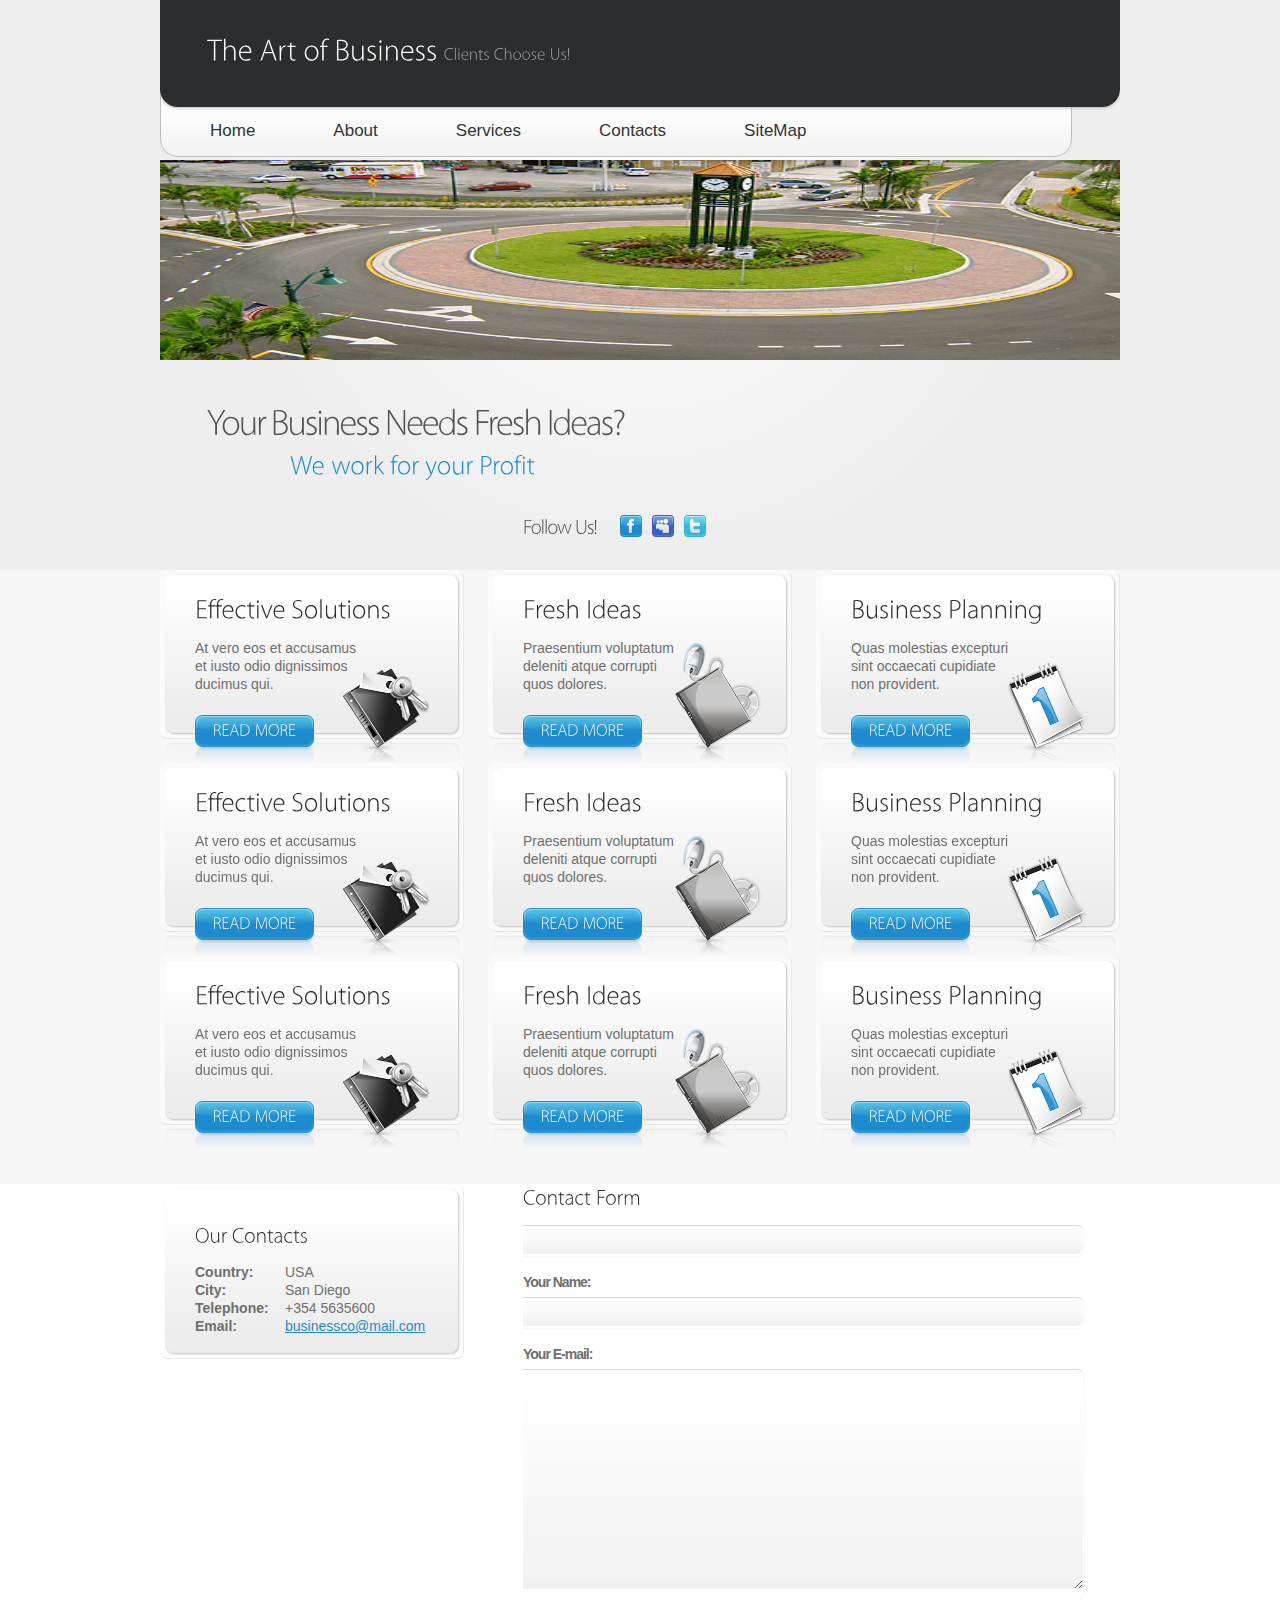
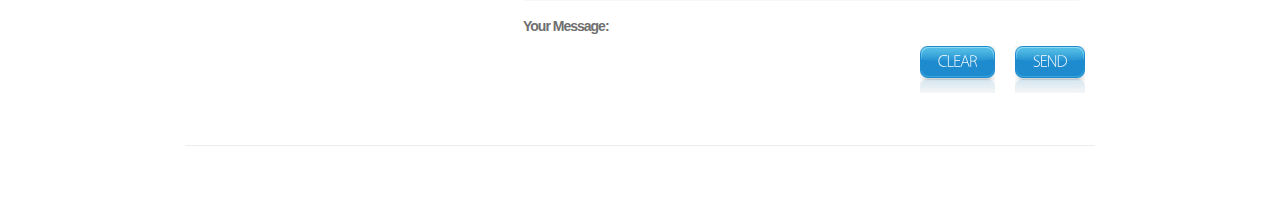
<file: site/index.html>
<!DOCTYPE html>
<html lang="en">
<head>
<title>EVA-Home</title>
<meta charset="utf-8">
<link rel="stylesheet" href="css/reset.css" type="text/css" media="all">
<link rel="stylesheet" href="css/layout.css" type="text/css" media="all">
<link rel="stylesheet" href="css/style.css" type="text/css" media="all">
<!-- <script type="text/javascript" src="js/jquery-1.4.2.js" ></script> -->
<script type="text/javascript" src="js/jquery-1.6.2.min.js" ></script>
<script type="text/javascript" src="js/cufon-yui.js"></script>
<script type="text/javascript" src="js/cufon-replace.js"></script>	
<script type="text/javascript" src="js/Myriad_Pro_300.font.js"></script>
<script type="text/javascript" src="js/ImgSlider/jquery.anythingslider.fx.min.js"></script>
<script type="text/javascript" src="js/ImgSlider/jquery.anythingslider.min.js"></script>
<script type="text/javascript" src="js/ImgSlider/jquery.anythingslider.video.min.js"></script>
<script type="text/javascript" src="js/ImgSlider/jquery.easing.1.2.js"></script>

<!--[if lt IE 9]>
	<script type="text/javascript" src="http://info.template-help.com/files/ie6_warning/ie6_script_other.js"></script>
	<script type="text/javascript" src="js/html5.js"></script>
<![endif]-->
<style type="text/css">
#slider1 {
  width: 1024px;
  height: 200px;
  list-style: none;
 }
 </style>
</head>
<body id="page1">
<!-- <div class="body3"></div> -->
<div class="body1">
	<div class="main">
<!-- header -->
		<header>
			<div id="logo_box">
				<h1><a href="index.html" id="logo">The Art of Business <span>Clients Choose Us!</span></a></h1>
			</div>
			<nav>
				<!-- <ul id="menu"> -->
				<div id="menu-wrapper">	
					<ul>
						<li id="menu_active"><a href="index.html">Home</a></li>
						<li><a href="About.html">About</a></li>
						<li>
							<a href="Services.html">Services</a>
							<ul class="backPanel submenu">
								<li><a class="NoBorder" href="Services.html">Services 1</a></li>
								<li>
									<a class="NoBorder " href="Services.html">Services 2</a>
									<ul class="submenu">
										<li><a>Servuces 1</a></li>
										<li><a>Servuces 2</a></li>
									</ul>
								</li>
							</ul>
						</li>
						<li><a href="Contacts.html">Contacts</a></li>
						<li class="bg_none"><a href="SiteMap.html">SiteMap</a></li>
					</ul>
				</div>
			</nav>
			<div class="wrapper" style="position:relative; top:160px;">
				<ul id="slider1">
					<li><img src="images/slider/slide-civil-1.jpg" alt="" title="In Soviet Russia, concrete pours you!"></li>
					<li><img src="images/slider/slide-env-1.jpg" alt="" title="How many supervisors are there? Wrong! 5, who is taking the picture?"></li>
					<li><img src="images/slider/slide-civil-2.jpg" alt="" title="Alas, the pylon would never make it to the hydrant, her true love."></li>
					<li><img src="images/slider/slide-env-2.jpg" alt="" title="Take a left at the traffic circle."></li>
				</ul>
			</div>	
			<div class="wrapper">
				<div class="text1">Your Business Needs Fresh Ideas?</div>
				<div class="text2">We work for your Profit</div>
				<ul id="icons">
					<li><span>Follow Us!</span></li>
					<li><a href="#"><img src="images/icon1.jpg" alt=""></a></li>
					<li><a href="#"><img src="images/icon2.jpg" alt=""></a></li>
					<li><a href="#"><img src="images/icon3.jpg" alt=""></a></li>
				</ul>
			</div>
		</header>
<!-- / header -->
	</div>
</div>
<div class="body2">
	<div class="main">
<!-- content -->
		<section id="content">
			<div class="marg_top wrapper">
				<article class="col1"> <!-- 1st Box -->
					<div class="box1_out">
						<div class="box1">
							<h2>Effective Solutions</h2>
							<p class="pad_bot1">
								At vero eos et accusamus<br>et iusto odio dignissimos<br>ducimus qui.
							</p>
							<a href="#" class="button"><span><span>Read More</span></span></a>
							<img src="images/img1.png" class="img" alt="">
						</div>
					</div>
					<div class="box1_bot"><div class="box1_bot_left"><div class="box1_bot_right"></div></div></div>
				</article>
				<article class="col1 pad_left1"> <!-- 2nd Box -->
					<div class="box1_out">
						<div class="box1">
							<h2>Fresh Ideas</h2>
							<p class="pad_bot1">
								Praesentium voluptatum<br>deleniti atque corrupti<br>quos dolores.
							</p>
							<a href="#" class="button"><span><span>Read More</span></span></a>
							<img src="images/img2.png" class="img" alt="">
						</div>
					</div>
					<div class="box1_bot"><div class="box1_bot_left"><div class="box1_bot_right"></div></div></div>
				</article>
				<article class="col1 pad_left1"> <!-- 3rd Box -->
					<div class="box1_out">
						<div class="box1">
							<h2>Business Planning</h2>
							<p class="pad_bot1">
								Quas molestias excepturi<br>sint occaecati cupidiate<br>non provident.
							</p>
							<a href="#" class="button"><span><span>Read More</span></span></a>
							<img src="images/img3.png" class="img" alt="">
						</div>
					</div>
					<div class="box1_bot"><div class="box1_bot_left"><div class="box1_bot_right"></div></div></div>
				</article>
				
				<article class="col1"> <!-- 4th Box -->
					<div class="box1_out">
						<div class="box1">
							<h2>Effective Solutions</h2>
							<p class="pad_bot1">
								At vero eos et accusamus<br>et iusto odio dignissimos<br>ducimus qui.
							</p>
							<a href="#" class="button"><span><span>Read More</span></span></a>
							<img src="images/img1.png" class="img" alt="">
						</div>
					</div>
					<div class="box1_bot"><div class="box1_bot_left"><div class="box1_bot_right"></div></div></div>
				</article>
				<article class="col1 pad_left1"> <!-- 5th Box -->
					<div class="box1_out">
						<div class="box1">
							<h2>Fresh Ideas</h2>
							<p class="pad_bot1">
								Praesentium voluptatum<br>deleniti atque corrupti<br>quos dolores.
							</p>
							<a href="#" class="button"><span><span>Read More</span></span></a>
							<img src="images/img2.png" class="img" alt="">
						</div>
					</div>
					<div class="box1_bot"><div class="box1_bot_left"><div class="box1_bot_right"></div></div></div>
				</article>
				<article class="col1 pad_left1"> <!-- 6th Box -->
					<div class="box1_out">
						<div class="box1">
							<h2>Business Planning</h2>
							<p class="pad_bot1">
								Quas molestias excepturi<br>sint occaecati cupidiate<br>non provident.
							</p>
							<a href="#" class="button"><span><span>Read More</span></span></a>
							<img src="images/img3.png" class="img" alt="">
						</div>
					</div>
					<div class="box1_bot"><div class="box1_bot_left"><div class="box1_bot_right"></div></div></div>
				</article>
				<article class="col1"> <!-- 7th Box -->
					<div class="box1_out">
						<div class="box1">
							<h2>Effective Solutions</h2>
							<p class="pad_bot1">
								At vero eos et accusamus<br>et iusto odio dignissimos<br>ducimus qui.
							</p>
							<a href="#" class="button"><span><span>Read More</span></span></a>
							<img src="images/img1.png" class="img" alt="">
						</div>
					</div>
					<div class="box1_bot"><div class="box1_bot_left"><div class="box1_bot_right"></div></div></div>
				</article>
				<article class="col1 pad_left1"> <!-- 8th Box -->
					<div class="box1_out">
						<div class="box1">
							<h2>Fresh Ideas</h2>
							<p class="pad_bot1">
								Praesentium voluptatum<br>deleniti atque corrupti<br>quos dolores.
							</p>
							<a href="#" class="button"><span><span>Read More</span></span></a>
							<img src="images/img2.png" class="img" alt="">
						</div>
					</div>
					<div class="box1_bot"><div class="box1_bot_left"><div class="box1_bot_right"></div></div></div>
				</article>
				<article class="col1 pad_left1"> <!-- 9th Box -->
					<div class="box1_out">
						<div class="box1">
							<h2>Business Planning</h2>
							<p class="pad_bot1">
								Quas molestias excepturi<br>sint occaecati cupidiate<br>non provident.
							</p>
							<a href="#" class="button"><span><span>Read More</span></span></a>
							<img src="images/img3.png" class="img" alt="">
						</div>
					</div>
					<div class="box1_bot"><div class="box1_bot_left"><div class="box1_bot_right"></div></div></div>
				</article>
				
			</div>
			<div class="wrapper marg_top2" style="display:none;">
				<article class="col1">
					<div class="box2">
						<div class="pad">
							<h2>Testimonials</h2>
							<div class="wrapper pad_bot1">
								<figure><img src="images/page1_img1.jpg" alt="" class="left marg_right1"></figure>
								<span class="color1">Michael Donovan</span><br>
								Sit amet, ectetuer adgipi scing elit.<a href="#">More</a>
							</div>
							<div class="wrapper pad_bot1">
								<figure><img src="images/page1_img2.jpg" alt="" class="left marg_right1"></figure>
								<span class="color1">Jane White</span><br>
								Neque porro quisquahm est, qui dolorem. <a href="#">More</a>
							</div>
							<div class="wrapper pad_bot1">
								<figure><img src="images/page1_img3.jpg" alt="" class="left marg_right1"></figure>
								<span class="color1">James Doe</span><br>
								Quis autem vel eum iure reprehenderit. <a href="#">More</a>
							</div>
						</div>
					</div>
				</article>
				<article class="col2 pad_left1">
					<div class="pad">
						<h2>Solutions That You Need!</h2>
						<p><strong>The Art of Business</strong> is a free web template created by TemplateMonster.com team. This website template is optimized for 1024X768 screen resolution. </p>
						<p class="under">This website template can be delivered in two packages - with PSD source files included and without them. This website template has several pages: <a href="Home.html">Home</a>, <a href="About.html">About</a>, <a href="Projects.html">Projects</a> (with <a href="Project.html">Project Page</a>), <a href="Contacts.html">Contacts</a> (note that contact us form – doesn’t work), <a href="SiteMap.html">Site Map</a>.</p>
						<div class="wrapper">
							<ul class="list1 cols">
								<li><a href="#">At vero eos etaccusamus iusto</a></li>
								<li><a href="#">Odio dignissmos ducimus blanditiis</a></li>
								<li><a href="#">Praesentum voluptum deleniti</a></li>
							</ul>
							<ul class="list1 cols pad_left1">
								<li><a href="#">Molestias exceutpturi sint occaecati</a></li>
								<li><a href="#">Cupiditate nogn proghvident, similique</a></li>
								<li><a href="#">Sunt in culpa qui offiutrucia deserunt</a></li>
							</ul>
						</div>
					</div>
				</article>
			</div>
		</section>
<!-- / content -->
	</div>
</div>
<div class="main">
<!-- footer -->
	<footer>
		<div class="wrapper">
			<!-- <article class="col1">
				<div class="pad">
					<h2>Protecting Your Info</h2>
					<p>The latest on keeping your personal info safe and secure.</p>
					<ul class="list1">
						<li><a href="#">Security Alerts</a></li>
						<li><a href="#">Avoiding Scams</a></li>
					</ul>
				</div>
			</article> -->
			<article id="Contact_details" class="col1">
					<div class="box1_out">
						<div class="box1">
							<h2><cufon class="cufon cufon-canvas" alt="Our " style="width: 46px; height: 26px;"><canvas width="69" height="30" style="width: 69px; height: 30px; top: -3px; left: -1px;"></canvas><cufontext>Our </cufontext></cufon><cufon class="cufon cufon-canvas" alt="Contacts" style="width: 95px; height: 26px;"><canvas width="113" height="30" style="width: 113px; height: 30px; top: -3px; left: -1px;"></canvas><cufontext>Contacts</cufontext></cufon></h2>
							<div class="wrapper">
								<article class="col2">
									<p>
										<strong>
											Country:<br>
											City:<br>
											Telephone:<br>
											Email:
										</strong>
									</p>
								</article>
								<article class="col3">
									<p>
										USA<br>
										San Diego<br>
										+354 5635600<br>
										<a href="mailto:">businessco@mail.com</a>
									</p>
								</article>
							</div>
							<!-- <a href="#" class="button"><span><span><cufon class="cufon cufon-canvas" alt="headquarters" style="width: 112px; height: 17px;"><canvas width="123" height="19" style="width: 123px; height: 19px; top: -2px; left: -1px;"></canvas><cufontext>headquarters</cufontext></cufon></span></span></a> -->
						</div>
					</div>
					<!-- <div class="box1_bot"><div class="box1_bot_left"><div class="box1_bot_right"></div></div></div> -->
				</article>
			<article class="col2 pad_left1">
				<!-- <div class="pad">
					<div class="wrapper">
						<article class="cols">
							<h2>Newsletter</h2>
							<form id="form_1" action="" method="post">
								<div>
									<div class="bg"><input class="input" type="text" value="Enter email here" onblur="if(this.value=='') this.value='Enter email here'" onFocus="if(this.value =='Enter email here' ) this.value=''" /></div>
									<a href="#" class="submit" onClick="document.getElementById('form_1').submit()"><span><span>Submit</span></span></a>
									<a href="#">Unsucscribe</a>
								</div>
							</form>
						</article>
						<article class="cols pad_left1">
							<h2>Customer Log In</h2>
							<form id="form_2" action="" method="post">
								<div>
									<div class="bg left"><input class="input input1" type="text" value="Enter user ID here"	onblur="if(this.value=='') this.value='Enter user ID here'" onFocus="if(this.value =='Enter user ID here' ) this.value=''" /></div>
									<div class="bg right"><input class="input input2" type="password" value="••••••••••" onblur="if(this.value=='') this.value='••••••••••'" onFocus="if(this.value =='••••••••••' ) this.value=''"	 /></div>
									<a href="#" class="submit" onClick="document.getElementById('form_2').submit()"><span><span>login</span></span></a>
									<a href="#">Forgot password?</a> &nbsp;	<a href="#">Sign up</a>
								</div>
							</form>
						</article>
					</div>
				</div>	 -->
				<div class="wrapper">
				<div class="pad">
					<h2 style="padding-top:0px;">Contact Form</h2>
					<form id="ContactForm" action="">
						<div class="wrapper pad_bot1">
							<div class="wrapper">
								<div class="bg"><input type="text" class="input" /></div>Your Name:<br />
							</div>
							<div class="wrapper">
								<div class="bg"><input type="text" class="input" /></div>Your E-mail:<br />
							</div>
							<div class="wrapper">
								<div class="bg"><div class="textarea"><textarea name="textarea" cols="1" rows="1"></textarea></div></div>Your Message:<br />
							</div>
							<div class="wrapper">
								<a href="#" class="button" onClick="document.getElementById('ContactForm').submit()"><span><span>send</span></span></a>
								<a href="#" class="button marg_right1" onClick="document.getElementById('ContactForm').reset()"><span><span>clear</span></span></a>
							</div>
						</div>
					</form>
				</div>
			</div>
			</article>
		</div>
		<div class="under2"></div>
		<!-- <div class="wrapper font_size">
			<div class="pad">
				Website template designed by <a href="http://www.templatemonster.com/" target="_blank" rel="nofollow">www.templatemonster.com</a><br>
				3D Models provided by <a href="http://www.templates.com/product/3d-models/" target="_blank" rel="nofollow">www.templates.com</a>
			</div>
		</div> -->
	</footer>
<!-- / footer -->
</div>
<script type="text/javascript"> Cufon.now(); </script>
<script type="text/javascript">
	$(document).ready(function() {
// Submenu Menu 

	$('#menu-wrapper ul li').hover(
		
		function() {
		
			$(this).find('ul:first').slideDown('slow');
				
		}, function() {
		
			$(this).find('ul').slideUp('fast');
			
		});

	});
	
	$("#slider1").anythingSlider();
</script>
</body>
</html>
</file>
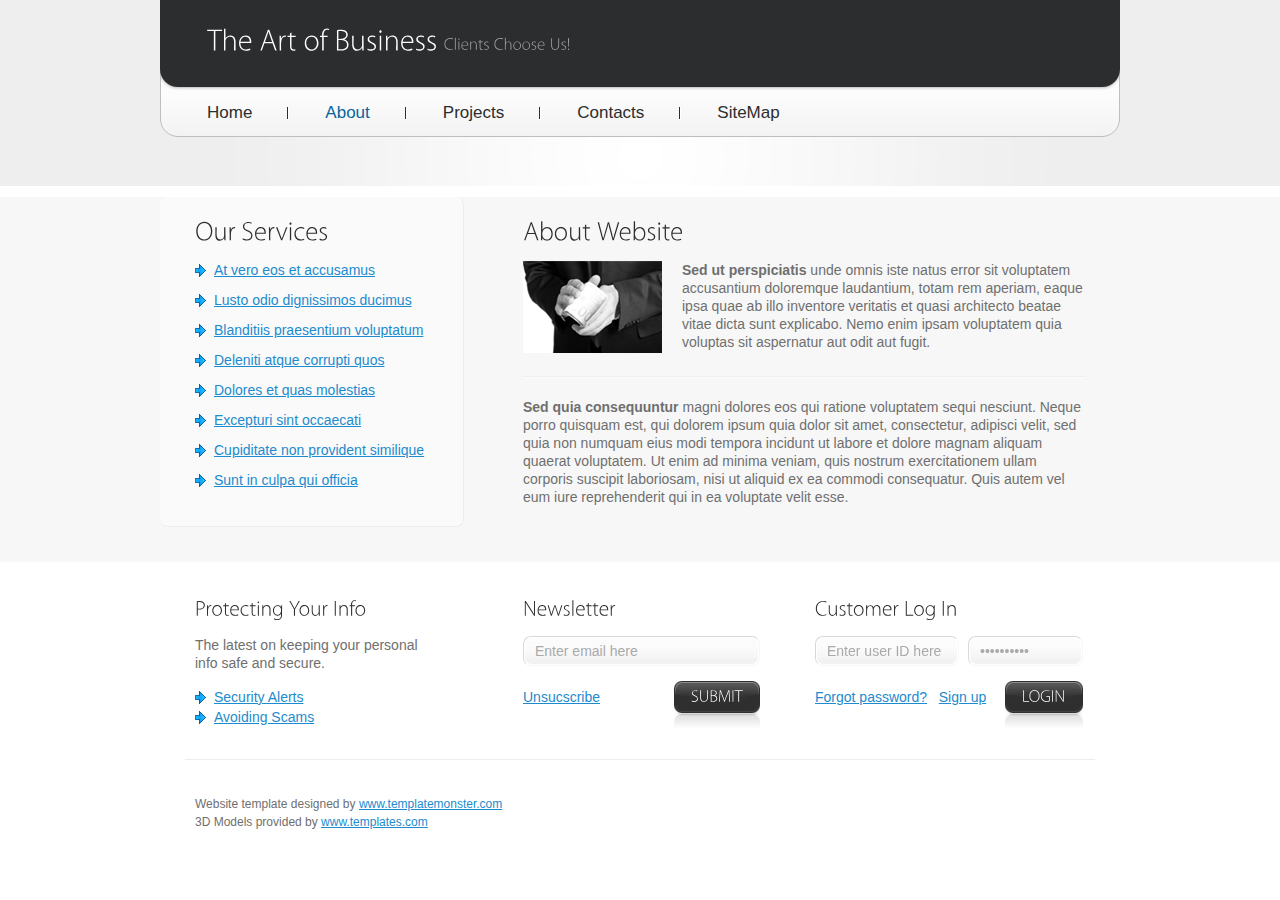
<file: site/About.html>
<!DOCTYPE html>
<html lang="en">
<head>
<title>About</title>
<meta charset="utf-8">
<link rel="stylesheet" href="css/reset.css" type="text/css" media="all">
<link rel="stylesheet" href="css/layout.css" type="text/css" media="all">
<link rel="stylesheet" href="css/style.css" type="text/css" media="all">
<script type="text/javascript" src="js/jquery-1.4.2.js" ></script>
<script type="text/javascript" src="js/cufon-yui.js"></script>
<script type="text/javascript" src="js/cufon-replace.js"></script>	
<script type="text/javascript" src="js/Myriad_Pro_300.font.js"></script>
<!--[if lt IE 9]>
	<script type="text/javascript" src="http://info.template-help.com/files/ie6_warning/ie6_script_other.js"></script>
	<script type="text/javascript" src="js/html5.js"></script>
<![endif]-->
</head>
<body id="page2">
<!-- <div class="body3"></div> -->
<div class="body1">
	<div class="main">
<!-- header -->
		<header>
			<div id="logo_box">
				<h1><a href="index.html" id="logo">The Art of Business <span>Clients Choose Us!</span></a></h1>
			</div>
			<nav>
				<ul id="menu">
					<li><a href="index.html">Home</a></li>
					<li id="menu_active"><a href="About.html">About</a></li>
					<li><a href="Projects.html">Projects</a></li>
					<li><a href="Contacts.html">Contacts</a></li>
					<li class="bg_none"><a href="SiteMap.html">SiteMap</a></li>
				</ul>
			</nav>
			<div class="wrapper" style="display:none;">
				<div class="text1">Your Business Needs Fresh Ideas?</div>
				<div class="text2">We work for your Profit</div>
				<ul id="icons">
					<li><a href="#"><img src="images/icon1.jpg" alt=""></a></li>
					<li><a href="#"><img src="images/icon2.jpg" alt=""></a></li>
					<li><a href="#"><img src="images/icon3.jpg" alt=""></a></li>
				</ul>
			</div>
		</header>
<!-- / header -->
	</div>
</div>
<div class="body2">
	<div class="main">
<!-- content -->
		<section id="content">
			<div class="marg_top wrapper" style="display:none;">
				<article class="col1">
					<div class="box1_out">
						<div class="box1">
							<h2>Team Member One</h2>
							<div class="wrapper pad_bot1">
								<figure><img src="images/page2_img1.jpg" alt="" class="left marg_right1"></figure>
								He is the most impor- tant member. Usually this is the person who started the website. 
							</div>
							<a href="#" class="button"><span><span>know More</span></span></a>
						</div>
					</div>
					<div class="box1_bot"><div class="box1_bot_left"><div class="box1_bot_right"></div></div></div>
				</article>
				<article class="col1 pad_left1">
					<div class="box1_out">
						<div class="box1">
							<h2>Another Member</h2>
							<div class="wrapper pad_bot1">
								<figure><img src="images/page2_img2.jpg" alt="" class="left marg_right1"></figure>
							We are completly lost on what he's respon- sible for, but we hope that you will tell us.
						</div>
						<a href="#" class="button"><span><span>know More</span></span></a></div>
					</div>
					<div class="box1_bot"><div class="box1_bot_left"><div class="box1_bot_right"></div></div></div>
				</article>
				<article class="col1 pad_left1">
					<div class="box1_out">
						<div class="box1">
							<h2>Another Member</h2>
							<div class="wrapper pad_bot1">
								<figure><img src="images/page2_img3.jpg" alt="" class="left marg_right1"></figure>
								We are completly lost on what he's respon- sible for, but we hope that you will tell us.
							</div>
							<a href="#" class="button"><span><span>know More</span></span></a>
						</div>
					</div>
					<div class="box1_bot"><div class="box1_bot_left"><div class="box1_bot_right"></div></div></div>
				</article>
			</div>
			<div class="wrapper marg_top2">
				<article class="col1">
					<div class="box2">
						<div class="pad">
							<h2>Our Services</h2>
							<ul class="list1 pad_bot1">
								<li><a href="#">At vero eos et accusamus</a></li>
								<li><a href="#">Lusto odio dignissimos ducimus</a></li>
								<li><a href="#">Blanditiis praesentium voluptatum </a></li>
								<li><a href="#">Deleniti atque corrupti quos</a></li>
								<li><a href="#">Dolores et quas molestias</a></li>
								<li><a href="#">Excepturi sint occaecati</a></li>
								<li><a href="#">Cupiditate non provident similique</a></li>
								<li><a href="#">Sunt in culpa qui officia</a></li>
							</ul>
						</div>
					</div>
				</article>
				<article class="col2 pad_left1">
					<div class="pad">
						<h2>About Website</h2>
						<div class="wrapper under">
							<figure><img src="images/page2_img4.jpg" alt="" class="left marg_right1"></figure>
							<strong>Sed ut perspiciatis</strong> unde omnis iste natus error sit voluptatem accusantium doloremque laudantium, totam rem aperiam, eaque ipsa quae ab illo inventore veritatis et quasi architecto beatae vitae dicta sunt explicabo. Nemo enim ipsam voluptatem quia voluptas sit aspernatur aut odit aut fugit.
						</div>
						<p><strong>Sed quia consequuntur</strong> magni dolores eos qui ratione voluptatem sequi nesciunt. Neque porro quisquam est, qui dolorem ipsum quia dolor sit amet, consectetur, adipisci velit, sed quia non numquam eius modi tempora incidunt ut labore et dolore magnam aliquam quaerat voluptatem. Ut enim ad minima veniam, quis nostrum exercitationem ullam corporis suscipit laboriosam, nisi ut aliquid ex ea commodi consequatur. Quis autem vel eum iure reprehenderit qui in ea voluptate velit esse.</p>
					</div>
				</article>
			</div>
		</section>
<!-- / content -->
	</div>
</div>
<div class="main">
<!-- footer -->
	<footer>
		<div class="wrapper">
			<article class="col1">
				<div class="pad">
					<h2>Protecting Your Info</h2>
					<p>The latest on keeping your personal info safe and secure.</p>
					<ul class="list1">
						<li><a href="#">Security Alerts</a></li>
						<li><a href="#">Avoiding Scams</a></li>
					</ul>
				</div>
			</article>
			<article class="col2 pad_left1">
				<div class="pad">
					<div class="wrapper">
						<article class="cols">
							<h2>Newsletter</h2>
							<form id="form_1" action="" method="post">
								<div>
									<div class="bg"><input class="input" type="text" value="Enter email here" onblur="if(this.value=='') this.value='Enter email here'" onFocus="if(this.value =='Enter email here' ) this.value=''" /></div>
									<a href="#" class="submit" onClick="document.getElementById('form_1').submit()"><span><span>Submit</span></span></a>
									<a href="#">Unsucscribe</a>
								</div>
							</form>
						</article>
						<article class="cols pad_left1">
							<h2>Customer Log In</h2>
							<form id="form_2" action="" method="post">
								<div>
									<div class="bg left"><input class="input input1" type="text" value="Enter user ID here"	onblur="if(this.value=='') this.value='Enter user ID here'" onFocus="if(this.value =='Enter user ID here' ) this.value=''" /></div>
									<div class="bg right"><input class="input input2" type="password" value="••••••••••" onblur="if(this.value=='') this.value='••••••••••'" onFocus="if(this.value =='••••••••••' ) this.value=''" /></div>
									<a href="#" class="submit" onClick="document.getElementById('form_2').submit()"><span><span>login</span></span></a>
									<a href="#">Forgot password?</a> &nbsp;	<a href="#">Sign up</a>
								</div>
							</form>
						</article>
					</div>
				</div>	
			</article>
		</div>
		<div class="under2"></div>
		<div class="wrapper font_size">
			<div class="pad">
				Website template designed by <a href="http://www.templatemonster.com/" target="_blank" rel="nofollow">www.templatemonster.com</a><br>
				3D Models provided by <a href="http://www.templates.com/product/3d-models/" target="_blank" rel="nofollow">www.templates.com</a>
			</div>
		</div>
	</footer>
<!-- / footer -->
</div>
<script type="text/javascript"> Cufon.now(); </script>
</body>
</html>
</file>
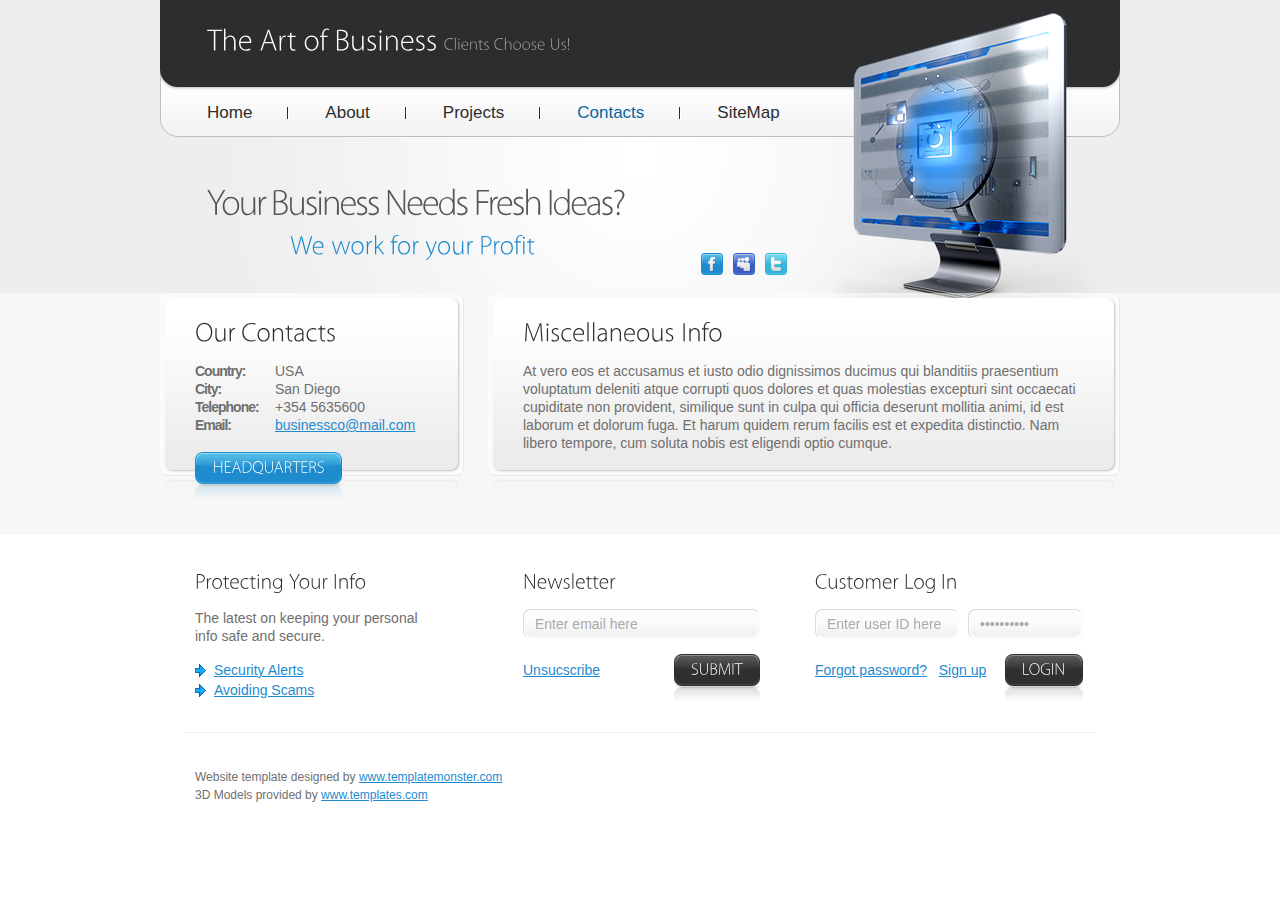
<file: site/Contacts.html>
<!DOCTYPE html>
<html lang="en">
<head>
<title>Contacts</title>
<meta charset="utf-8">
<link rel="stylesheet" href="css/reset.css" type="text/css" media="all">
<link rel="stylesheet" href="css/layout.css" type="text/css" media="all">
<link rel="stylesheet" href="css/style.css" type="text/css" media="all">
<script type="text/javascript" src="js/jquery-1.4.2.js" ></script>
<script type="text/javascript" src="js/cufon-yui.js"></script>
<script type="text/javascript" src="js/cufon-replace.js"></script>	
<script type="text/javascript" src="js/Myriad_Pro_300.font.js"></script>
<!--[if lt IE 9]>
	<script type="text/javascript" src="http://info.template-help.com/files/ie6_warning/ie6_script_other.js"></script>
	<script type="text/javascript" src="js/html5.js"></script>
<![endif]-->
</head>
<body id="page5">
<div class="body3"></div>
<div class="body1">
	<div class="main">
<!-- header -->
		<header>
			<div id="logo_box">
				<h1><a href="index.html" id="logo">The Art of Business <span>Clients Choose Us!</span></a></h1>
			</div>
			<nav>
				<ul id="menu">
					<li><a href="index.html">Home</a></li>
					<li><a href="About.html">About</a></li>
					<li><a href="Projects.html">Projects</a></li>
					<li id="menu_active"><a href="Contacts.html">Contacts</a></li>
					<li class="bg_none"><a href="SiteMap.html">SiteMap</a></li>
				</ul>
			</nav>
			<div class="wrapper">
				<div class="text1">Your Business Needs Fresh Ideas?</div>
				<div class="text2">We work for your Profit</div>
				<ul id="icons">
					<li><a href="#"><img src="images/icon1.jpg" alt=""></a></li>
					<li><a href="#"><img src="images/icon2.jpg" alt=""></a></li>
					<li><a href="#"><img src="images/icon3.jpg" alt=""></a></li>
				</ul>
			</div>
		</header>
<!-- / header -->
	</div>
</div>
<div class="body2">
	<div class="main">
<!-- content -->
		<section id="content">
			<div class="marg_top wrapper">
				<article class="col1">
					<div class="box1_out">
						<div class="box1">
							<h2>Our Contacts</h2>
							<div class="wrapper">
								<article class="col2">
									<p>
										<strong>
											Country:<br>
											City:<br>
											Telephone:<br>
											Email:
										</strong>
									</p>
								</article>
								<article class="col3">
									<p>
										USA<br>
										San Diego<br>
										+354 5635600<br>
										<a href="mailto:">businessco@mail.com</a>
									</p>
								</article>
							</div>
							<a href="#" class="button"><span><span>headquarters</span></span></a>
						</div>
					</div>
					<div class="box1_bot"><div class="box1_bot_left"><div class="box1_bot_right"></div></div></div>
				</article>
				<article class="col2 pad_left1">
					<div class="box1_out">
						<div class="box1">
							<h2>Miscellaneous Info</h2>
							<p>At vero eos et accusamus et iusto odio dignissimos ducimus qui blanditiis praesentium voluptatum deleniti atque corrupti quos dolores et quas molestias excepturi sint occaecati cupiditate non provident, similique sunt in culpa qui officia deserunt mollitia animi, id est laborum et dolorum fuga. Et harum quidem rerum facilis est et expedita distinctio. Nam libero tempore, cum soluta nobis est eligendi optio cumque.</p>
						</div>
					</div>
					<div class="box1_bot"><div class="box1_bot_left"><div class="box1_bot_right"></div></div></div>
				</article>
			</div>
			<div class="wrapper marg_top2" style="display:none;">
				<div class="pad">
					<h2>Contact Form</h2>
					<form id="ContactForm" action="">
						<div class="wrapper pad_bot1">
							<div class="wrapper">
								<div class="bg"><input type="text" class="input" /></div>Your Name:<br />
							</div>
							<div class="wrapper">
								<div class="bg"><input type="text" class="input" /></div>Your E-mail:<br />
							</div>
							<div class="wrapper">
								<div class="bg"><div class="textarea"><textarea name="textarea" cols="1" rows="1"></textarea></div></div>Your Message:<br />
							</div>
							<div class="wrapper">
								<a href="#" class="button" onClick="document.getElementById('ContactForm').submit()"><span><span>send</span></span></a>
								<a href="#" class="button marg_right1" onClick="document.getElementById('ContactForm').reset()"><span><span>clear</span></span></a>
							</div>
						</div>
					</form>
				</div>
			</div>
		</section>
<!-- / content -->
	</div>
</div>
<div class="main">
<!-- footer -->
	<footer>
		<div class="wrapper">
			<article class="col1">
				<div class="pad">
					<h2>Protecting Your Info</h2>
					<p>The latest on keeping your personal info safe and secure.</p>
					<ul class="list1">
						<li><a href="#">Security Alerts</a></li>
						<li><a href="#">Avoiding Scams</a></li>
					</ul>
				</div>
			</article>
			<article class="col2 pad_left1">
				<div class="pad">
					<div class="wrapper">
						<article class="cols">
							<h2>Newsletter</h2>
							<form id="form_1" action="" method="post">
								<div>
									<div class="bg">
										<input class="input" type="text" value="Enter email here" onblur="if(this.value=='') this.value='Enter email here'" onFocus="if(this.value =='Enter email here' ) this.value=''" />
									</div>
									<a href="#" class="submit" onClick="document.getElementById('form_1').submit()"><span><span>Submit</span></span></a>
									<a href="#">Unsucscribe</a>
								</div>
							</form>
						</article>
						<article class="cols pad_left1">
							<h2>Customer Log In</h2>
							<form id="form_2" action="" method="post">
								<div>
									<div class="bg left"><input class="input input1" type="text" value="Enter user ID here"	onblur="if(this.value=='') this.value='Enter user ID here'" onFocus="if(this.value =='Enter user ID here' ) this.value=''" /></div>
									<div class="bg right"><input class="input input2" type="password" value="••••••••••" onblur="if(this.value=='') this.value='••••••••••'" onFocus="if(this.value =='••••••••••' ) this.value=''"	 /></div>
									<a href="#" class="submit" onClick="document.getElementById('form_2').submit()"><span><span>login</span></span></a>
									<a href="#">Forgot password?</a> &nbsp;	<a href="#">Sign up</a>
								</div>
							</form>
						</article>
					</div>
				</div>	
			</article>
		</div>
		<div class="under2"></div>
		<div class="wrapper font_size">
			<div class="pad">
				Website template designed by <a href="http://www.templatemonster.com/" target="_blank" rel="nofollow">www.templatemonster.com</a><br>
				3D Models provided by <a href="http://www.templates.com/product/3d-models/" target="_blank" rel="nofollow">www.templates.com</a>
			</div>
		</div>
	</footer>
<!-- / footer -->
</div>
<script type="text/javascript"> Cufon.now(); </script>
</body>
</html>
</file>
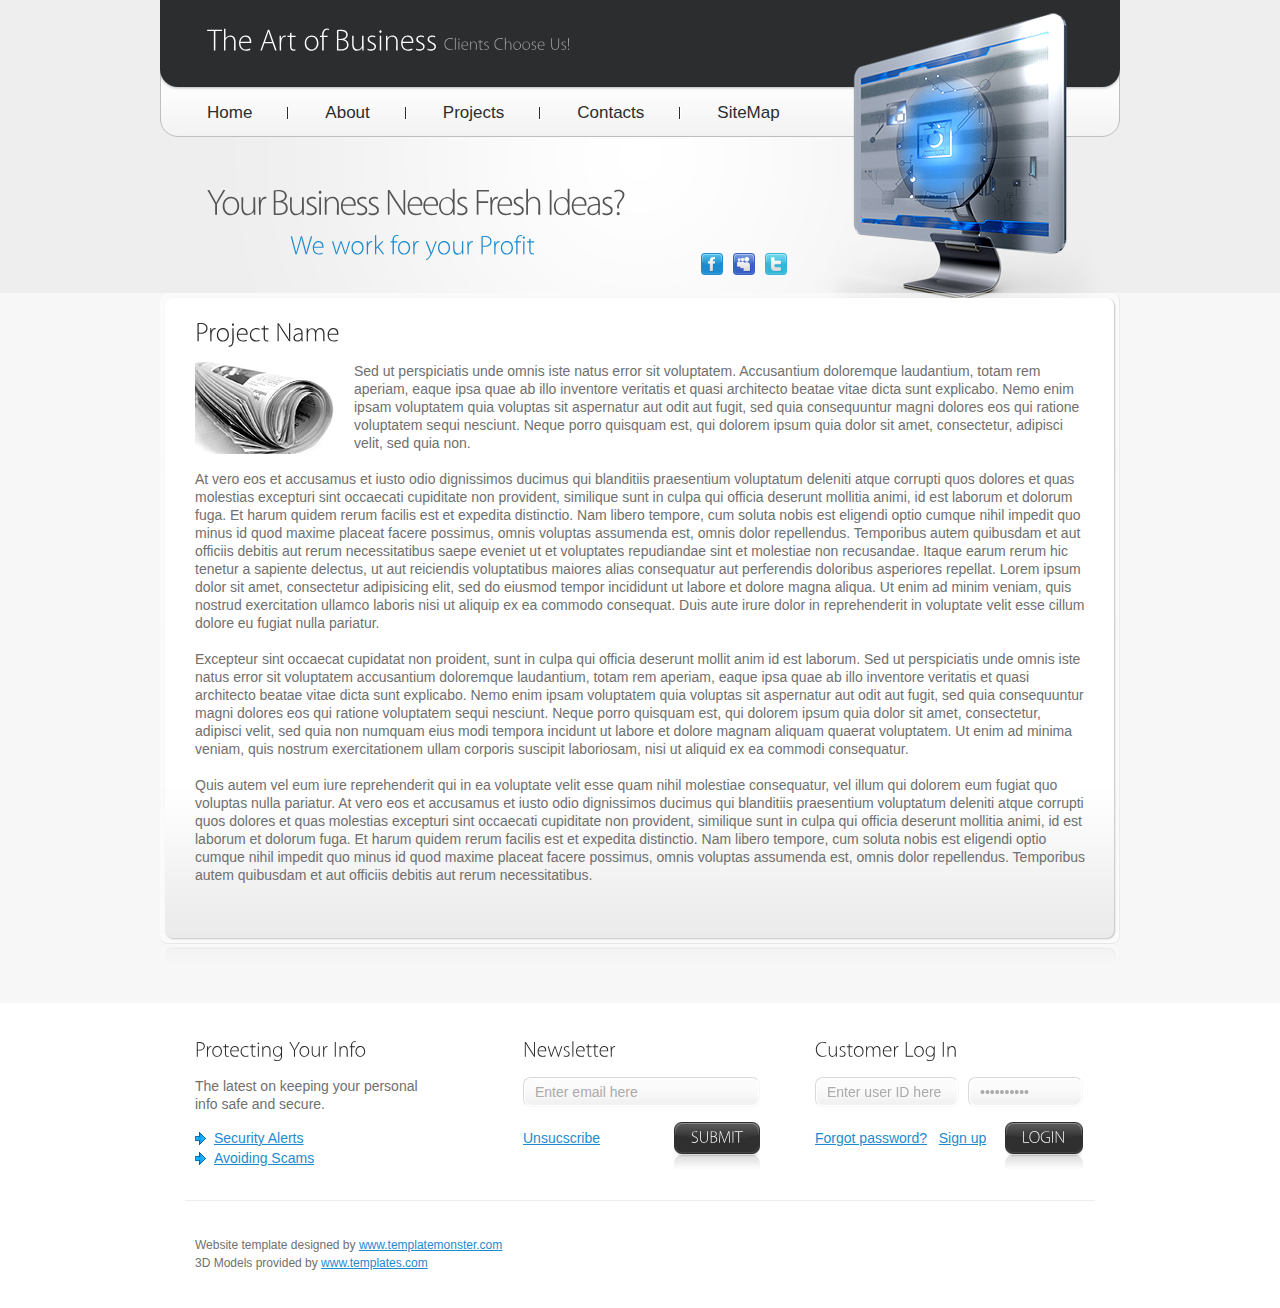
<file: site/Project.html>
<!DOCTYPE html>
<html lang="en">
<head>
<title>Projects</title>
<meta charset="utf-8">
<link rel="stylesheet" href="css/reset.css" type="text/css" media="all">
<link rel="stylesheet" href="css/layout.css" type="text/css" media="all">
<link rel="stylesheet" href="css/style.css" type="text/css" media="all">
<script type="text/javascript" src="js/jquery-1.4.2.js" ></script>
<script type="text/javascript" src="js/cufon-yui.js"></script>
<script type="text/javascript" src="js/cufon-replace.js"></script>	
<script type="text/javascript" src="js/Myriad_Pro_300.font.js"></script>
<!--[if lt IE 9]>
	<script type="text/javascript" src="http://info.template-help.com/files/ie6_warning/ie6_script_other.js"></script>
	<script type="text/javascript" src="js/html5.js"></script>
<![endif]-->
</head>
<body id="page4">
<div class="body3"></div>
<div class="body1">
	<div class="main">
<!-- header -->
		<header>
			<div id="logo_box">
				<h1><a href="index.html" id="logo">The Art of Business <span>Clients Choose Us!</span></a></h1>
			</div>
			<nav>
				<ul id="menu">
					<li><a href="index.html">Home</a></li>
					<li><a href="About.html">About</a></li>
					<li><a href="Projects.html">Projects</a></li>
					<li><a href="Contacts.html">Contacts</a></li>
					<li class="bg_none"><a href="SiteMap.html">SiteMap</a></li>
				</ul>
			</nav>
			<div class="wrapper">
				<div class="text1">Your Business Needs Fresh Ideas?</div>
				<div class="text2">We work for your Profit</div>
				<ul id="icons">
					<li><a href="#"><img src="images/icon1.jpg" alt=""></a></li>
					<li><a href="#"><img src="images/icon2.jpg" alt=""></a></li>
					<li><a href="#"><img src="images/icon3.jpg" alt=""></a></li>
				</ul>
			</div>
		</header>
<!-- / header -->
	</div>
</div>
<div class="body2">
	<div class="main">
<!-- content -->
		<section id="content">
			<div class="marg_top wrapper">
				<div class="box1_out">
					<div class="box1">
						<h2>Project Name</h2>
						<div class="wrapper">
							<figure><img src="images/page4_img1.jpg" alt="" class="left marg_right1"></figure>
							<p>Sed ut perspiciatis unde omnis iste natus error sit voluptatem. Accusantium doloremque laudantium, totam rem aperiam, eaque ipsa quae ab illo inventore veritatis et quasi architecto beatae vitae dicta sunt explicabo. Nemo enim ipsam voluptatem quia voluptas sit aspernatur aut odit aut fugit, sed quia consequuntur magni dolores eos qui ratione voluptatem sequi nesciunt. Neque porro quisquam est, qui dolorem ipsum quia dolor sit amet, consectetur, adipisci velit, sed quia non.</p>
						</div>
						<p>At vero eos et accusamus et iusto odio dignissimos ducimus qui blanditiis praesentium voluptatum deleniti atque corrupti quos dolores et quas molestias excepturi sint occaecati cupiditate non provident, similique sunt in culpa qui officia deserunt mollitia animi, id est laborum et dolorum fuga. Et harum quidem rerum facilis est et expedita distinctio. Nam libero tempore, cum soluta nobis est eligendi optio cumque nihil impedit quo minus id quod maxime placeat facere possimus, omnis voluptas assumenda est, omnis dolor repellendus. Temporibus autem quibusdam et aut officiis debitis aut rerum necessitatibus saepe eveniet ut et voluptates repudiandae sint et molestiae non recusandae. Itaque earum rerum hic tenetur a sapiente delectus, ut aut reiciendis voluptatibus maiores alias consequatur aut perferendis doloribus asperiores repellat. Lorem ipsum dolor sit amet, consectetur adipisicing elit, sed do eiusmod tempor incididunt ut labore et dolore magna aliqua. Ut enim ad minim veniam, quis nostrud exercitation ullamco laboris nisi ut aliquip ex ea commodo consequat. Duis aute irure dolor in reprehenderit in voluptate velit esse cillum dolore eu fugiat nulla pariatur. </p>
						<p>Excepteur sint occaecat cupidatat non proident, sunt in culpa qui officia deserunt mollit anim id est laborum. Sed ut perspiciatis unde omnis iste natus error sit voluptatem accusantium doloremque laudantium, totam rem aperiam, eaque ipsa quae ab illo inventore veritatis et quasi architecto beatae vitae dicta sunt explicabo. Nemo enim ipsam voluptatem quia voluptas sit aspernatur aut odit aut fugit, sed quia consequuntur magni dolores eos qui ratione voluptatem sequi nesciunt. Neque porro quisquam est, qui dolorem ipsum quia dolor sit amet, consectetur, adipisci velit, sed quia non numquam eius modi tempora incidunt ut labore et dolore magnam aliquam quaerat voluptatem. Ut enim ad minima veniam, quis nostrum exercitationem ullam corporis suscipit laboriosam, nisi ut aliquid ex ea commodi consequatur. </p>
						<p>Quis autem vel eum iure reprehenderit qui in ea voluptate velit esse quam nihil molestiae consequatur, vel illum qui dolorem eum fugiat quo voluptas nulla pariatur. At vero eos et accusamus et iusto odio dignissimos ducimus qui blanditiis praesentium voluptatum deleniti atque corrupti quos dolores et quas molestias excepturi sint occaecati cupiditate non provident, similique sunt in culpa qui officia deserunt mollitia animi, id est laborum et dolorum fuga. Et harum quidem rerum facilis est et expedita distinctio. Nam libero tempore, cum soluta nobis est eligendi optio cumque nihil impedit quo minus id quod maxime placeat facere possimus, omnis voluptas assumenda est, omnis dolor repellendus. Temporibus autem quibusdam et aut officiis debitis aut rerum necessitatibus.</p>
						<p>&nbsp;</p>
					</div>
				</div>
				<div class="box1_bot"><div class="box1_bot_left"><div class="box1_bot_right"></div></div></div>
			</div>
		</section>
<!-- / content -->
	</div>
</div>
<div class="main">
<!-- footer -->
	<footer>
		<div class="wrapper">
			<article class="col1">
				<div class="pad">
					<h2>Protecting Your Info</h2>
					<p>The latest on keeping your personal info safe and secure.</p>
					<ul class="list1">
						<li><a href="#">Security Alerts</a></li>
						<li><a href="#">Avoiding Scams</a></li>
					</ul>
				</div>
			</article>
			<article class="col2 pad_left1">
				<div class="pad">
					<div class="wrapper">
						<article class="cols">
							<h2>Newsletter</h2>
							<form id="form_1" action="" method="post">
								<div>
									<div class="bg"><input class="input" type="text" value="Enter email here" onblur="if(this.value=='') this.value='Enter email here'" onFocus="if(this.value =='Enter email here' ) this.value=''" /></div>
									<a href="#" class="submit" onClick="document.getElementById('form_1').submit()"><span><span>Submit</span></span></a>
									<a href="#">Unsucscribe</a>
								</div>
							</form>
						</article>
						<article class="cols pad_left1">
							<h2>Customer Log In</h2>
							<form id="form_2" action="" method="post">
								<div>
									<div class="bg left"><input class="input input1" type="text" value="Enter user ID here"	onblur="if(this.value=='') this.value='Enter user ID here'" onFocus="if(this.value =='Enter user ID here' ) this.value=''" /></div>
									<div class="bg right"><input class="input input2" type="password" value="••••••••••" onblur="if(this.value=='') this.value='••••••••••'" onFocus="if(this.value =='••••••••••' ) this.value=''"	 /></div>
									<a href="#" class="submit" onClick="document.getElementById('form_2').submit()"><span><span>login</span></span></a>
									<a href="#">Forgot password?</a> &nbsp;	<a href="#">Sign up</a>
								</div>
							</form>
						</article>
					</div>
				</div>	
			</article>
		</div>
		<div class="under2"></div>
		<div class="wrapper font_size">
			<div class="pad">
				Website template designed by <a href="http://www.templatemonster.com/" target="_blank" rel="nofollow">www.templatemonster.com</a><br>
				3D Models provided by <a href="http://www.templates.com/product/3d-models/" target="_blank" rel="nofollow">www.templates.com</a>
			</div>
		</div>
	</footer>
<!-- / footer -->
</div>
<script type="text/javascript"> Cufon.now(); </script>
</body>
</html>
</file>
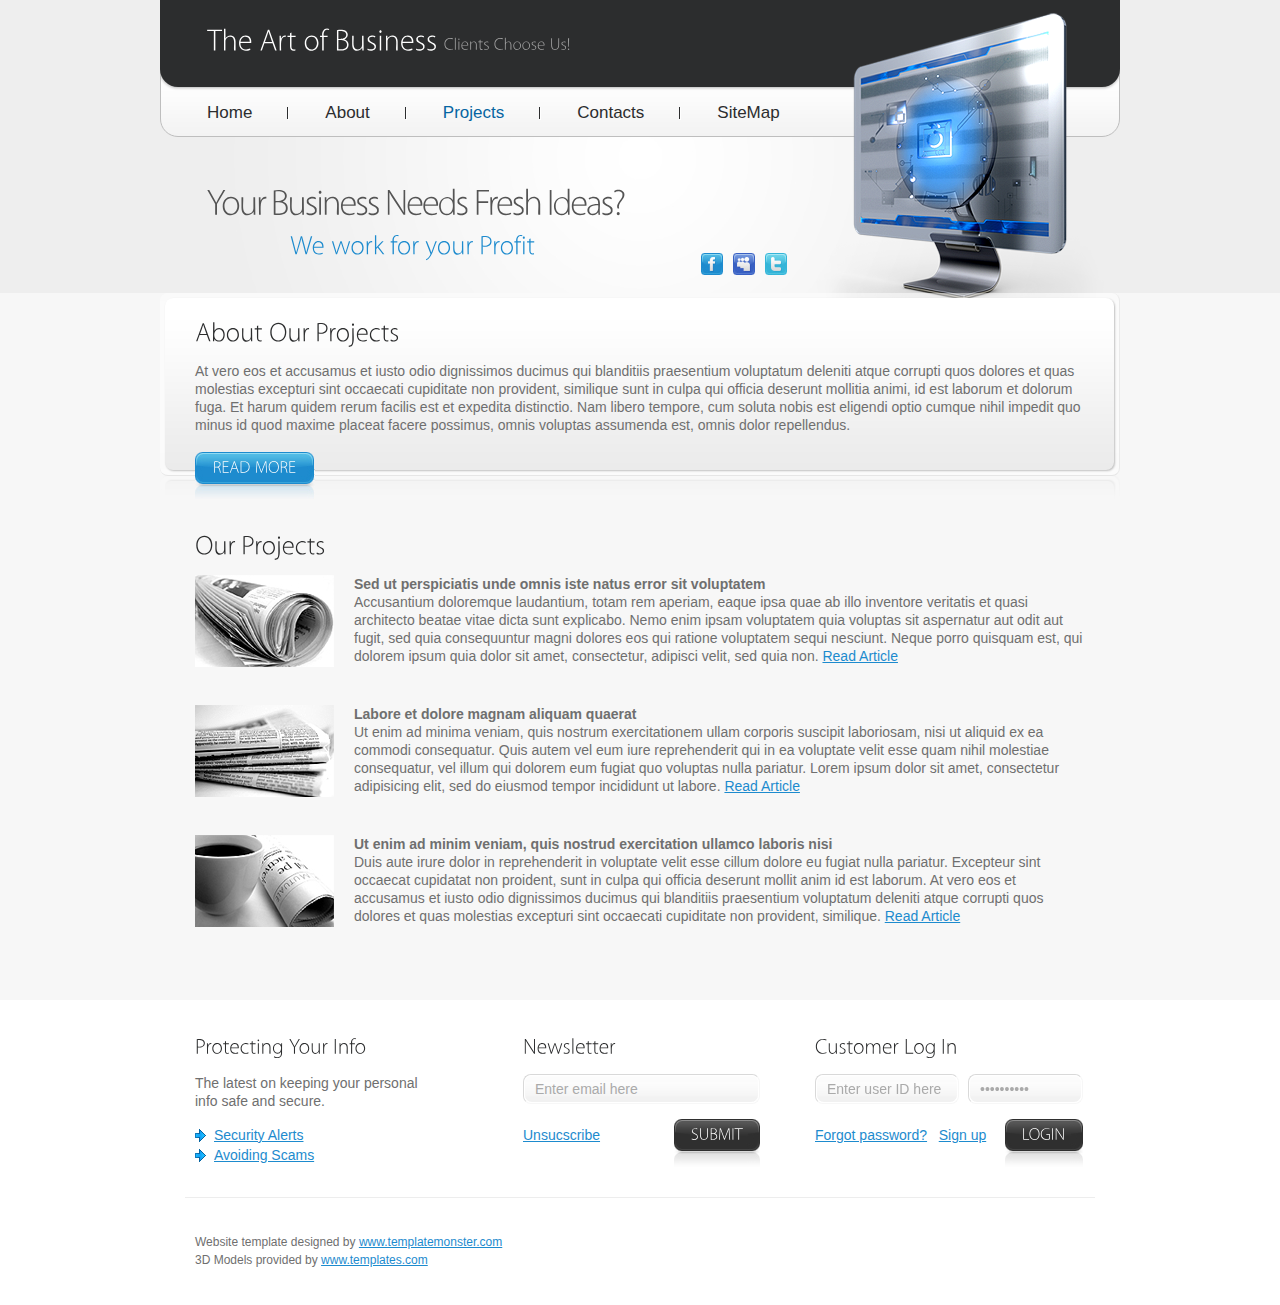
<file: site/Services.html>
<!DOCTYPE html>
<html lang="en">
<head>
<title>Projects</title>
<meta charset="utf-8">
<link rel="stylesheet" href="css/reset.css" type="text/css" media="all">
<link rel="stylesheet" href="css/layout.css" type="text/css" media="all">
<link rel="stylesheet" href="css/style.css" type="text/css" media="all">
<script type="text/javascript" src="js/jquery-1.4.2.js" ></script>
<script type="text/javascript" src="js/cufon-yui.js"></script>
<script type="text/javascript" src="js/cufon-replace.js"></script>	
<script type="text/javascript" src="js/Myriad_Pro_300.font.js"></script>
<!--[if lt IE 9]>
	<script type="text/javascript" src="http://info.template-help.com/files/ie6_warning/ie6_script_other.js"></script>
	<script type="text/javascript" src="js/html5.js"></script>
<![endif]-->
</head>
<body id="page3">
<div class="body3"></div>
<div class="body1">
	<div class="main">
<!-- header -->
		<header>
			<div id="logo_box">
				<h1><a href="index.html" id="logo">The Art of Business <span>Clients Choose Us!</span></a></h1>
			</div>
			<nav>
				<ul id="menu">
					<li><a href="index.html">Home</a></li>
					<li><a href="About.html">About</a></li>
					<li id="menu_active"><a href="Projects.html">Projects</a></li>
					<li><a href="Contacts.html">Contacts</a></li>
					<li class="bg_none"><a href="SiteMap.html">SiteMap</a></li>
				</ul>
			</nav>
			<div class="wrapper">
				<div class="text1">Your Business Needs Fresh Ideas?</div>
				<div class="text2">We work for your Profit</div>
				<ul id="icons">
					<li><a href="#"><img src="images/icon1.jpg" alt=""></a></li>
					<li><a href="#"><img src="images/icon2.jpg" alt=""></a></li>
					<li><a href="#"><img src="images/icon3.jpg" alt=""></a></li>
				</ul>
			</div>
		</header>
<!-- / header -->
	</div>
</div>
<div class="body2">
	<div class="main">
<!-- content -->
		<section id="content">
			<div class="marg_top wrapper">
				<div class="box1_out">
					<div class="box1">
						<h2>About Our Projects</h2>
						<p>At vero eos et accusamus et iusto odio dignissimos ducimus qui blanditiis praesentium voluptatum deleniti atque corrupti quos dolores et quas molestias excepturi sint occaecati cupiditate non provident, similique sunt in culpa qui officia deserunt mollitia animi, id est laborum et dolorum fuga. Et harum quidem rerum facilis est et expedita distinctio. Nam libero tempore, cum soluta nobis est eligendi optio cumque nihil impedit quo minus id quod maxime placeat facere possimus, omnis voluptas assumenda est, omnis dolor repellendus.</p>
						<a href="#" class="button"><span><span>Read More</span></span></a>
					</div>
				</div>
				<div class="box1_bot"><div class="box1_bot_left"><div class="box1_bot_right"></div></div></div>
			</div>
			<div class="wrapper marg_top2">
				<div class="pad">
					<h2>Our Projects</h2>
					<div class="wrapper pad_bot1">
						<figure><img src="images/page3_img1.jpg" alt="" class="left marg_right1"></figure>
						<p>
							<strong>Sed ut perspiciatis unde omnis iste natus error sit voluptatem</strong><br>
							Accusantium doloremque laudantium, totam rem aperiam, eaque ipsa quae ab illo inventore veritatis et quasi architecto beatae vitae dicta sunt explicabo. Nemo enim ipsam voluptatem quia voluptas sit aspernatur aut odit aut fugit, sed quia consequuntur magni dolores eos qui ratione voluptatem sequi nesciunt. Neque porro quisquam est, qui dolorem ipsum quia dolor sit amet, consectetur, adipisci velit, sed quia non.	<a href="project.html">Read Article</a>
						</p>
					</div>
					<div class="wrapper pad_bot1">
						<figure><img src="images/page3_img2.jpg" alt="" class="left marg_right1"></figure>
						<p>
							<strong>Labore et dolore magnam aliquam quaerat</strong><br>
							Ut enim ad minima veniam, quis nostrum exercitationem ullam corporis suscipit laboriosam, nisi ut aliquid ex ea commodi consequatur. Quis autem vel eum iure reprehenderit qui in ea voluptate velit esse quam nihil molestiae consequatur, vel illum qui dolorem eum fugiat quo voluptas nulla pariatur. Lorem ipsum dolor sit amet, consectetur adipisicing elit, sed do eiusmod tempor incididunt ut labore. <a href="project.html">Read Article</a>
						</p>
					</div>
					<div class="wrapper pad_bot1">
						<figure><img src="images/page3_img3.jpg" alt="" class="left marg_right1"></figure>
						<p>
							<strong>Ut enim ad minim veniam, quis nostrud exercitation ullamco laboris nisi</strong><br>
							Duis aute irure dolor in reprehenderit in voluptate velit esse cillum dolore eu fugiat nulla pariatur. Excepteur sint occaecat cupidatat non proident, sunt in culpa qui officia deserunt mollit anim id est laborum. At vero eos et accusamus et iusto odio dignissimos ducimus qui blanditiis praesentium voluptatum deleniti atque corrupti quos dolores et quas molestias excepturi sint occaecati cupiditate non provident, similique. <a href="project.html">Read Article</a>
						</p>
					</div>
				</div>
			</div>
		</section>
<!-- / content -->
	</div>
</div>
<div class="main">
<!-- footer -->
	<footer>
		<div class="wrapper">
			<article class="col1">
				<div class="pad">
					<h2>Protecting Your Info</h2>
					<p>The latest on keeping your personal info safe and secure.</p>
					<ul class="list1">
						<li><a href="#">Security Alerts</a></li>
						<li><a href="#">Avoiding Scams</a></li>
					</ul>
				</div>
			</article>
			<article class="col2 pad_left1">
				<div class="pad">
					<div class="wrapper">
						<article class="cols">
							<h2>Newsletter</h2>
							<form id="form_1" action="" method="post">
								<div>
									<div class="bg"><input class="input" type="text" value="Enter email here" onblur="if(this.value=='') this.value='Enter email here'" onFocus="if(this.value =='Enter email here' ) this.value=''" /></div>
									<a href="#" class="submit" onClick="document.getElementById('form_1').submit()"><span><span>Submit</span></span></a>
									<a href="#">Unsucscribe</a>
								</div>
							</form>
						</article>
						<article class="cols pad_left1">
							<h2>Customer Log In</h2>
							<form id="form_2" action="" method="post">
								<div>
									<div class="bg left"><input class="input input1" type="text" value="Enter user ID here"	onblur="if(this.value=='') this.value='Enter user ID here'" onFocus="if(this.value =='Enter user ID here' ) this.value=''" /></div>
									<div class="bg right"><input class="input input2" type="password" value="••••••••••" onblur="if(this.value=='') this.value='••••••••••'" onFocus="if(this.value =='••••••••••' ) this.value=''"	 /></div>
									<a href="#" class="submit" onClick="document.getElementById('form_2').submit()"><span><span>login</span></span></a>
									<a href="#">Forgot password?</a> &nbsp;	<a href="#">Sign up</a>
								</div>
							</form>
						</article>
					</div>
				</div>	
			</article>
		</div>
		<div class="under2"></div>
		<div class="wrapper font_size">
			<div class="pad">
				Website template designed by <a href="http://www.templatemonster.com/" target="_blank" rel="nofollow">www.templatemonster.com</a><br>
				3D Models provided by <a href="http://www.templates.com/product/3d-models/" target="_blank" rel="nofollow">www.templates.com</a>
			</div>
		</div>
	</footer>
<!-- / footer -->
</div>
<script type="text/javascript"> Cufon.now(); </script>
</body>
</html>
</file>
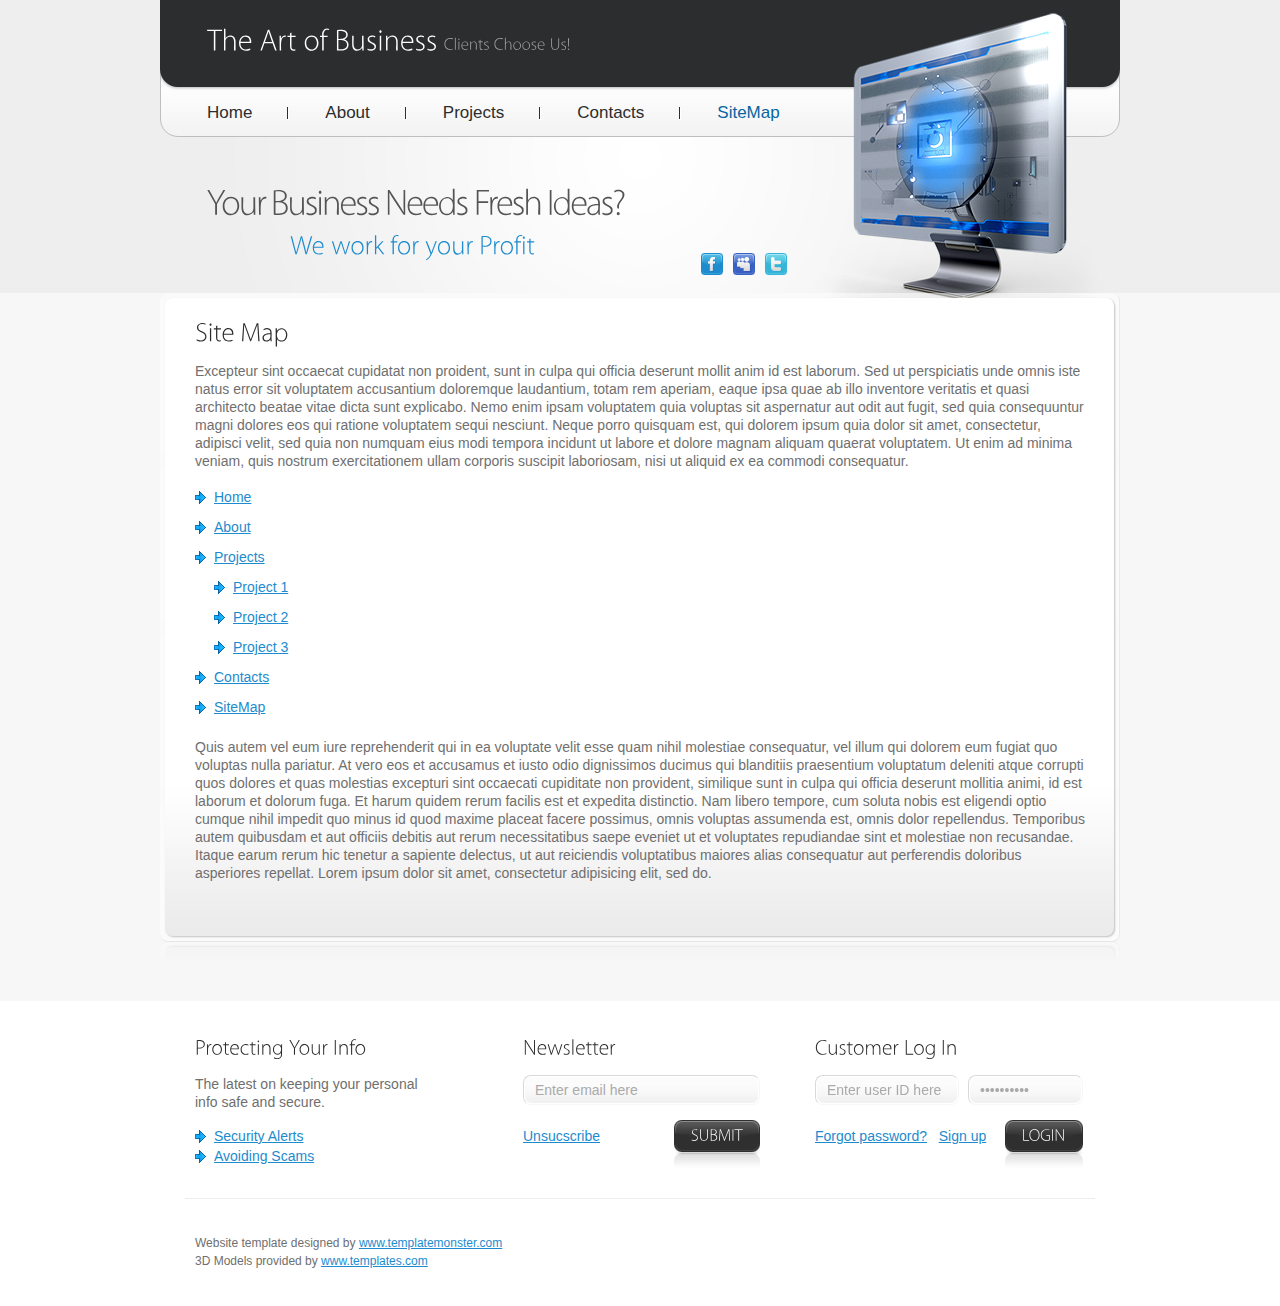
<file: site/Sitemap.html>
<!DOCTYPE html>
<html lang="en">
<head>
<title>Sitemap</title>
<meta charset="utf-8">
<link rel="stylesheet" href="css/reset.css" type="text/css" media="all">
<link rel="stylesheet" href="css/layout.css" type="text/css" media="all">
<link rel="stylesheet" href="css/style.css" type="text/css" media="all">
<script type="text/javascript" src="js/jquery-1.4.2.js" ></script>
<script type="text/javascript" src="js/cufon-yui.js"></script>
<script type="text/javascript" src="js/cufon-replace.js"></script>	
<script type="text/javascript" src="js/Myriad_Pro_300.font.js"></script>
<!--[if lt IE 9]>
	<script type="text/javascript" src="http://info.template-help.com/files/ie6_warning/ie6_script_other.js"></script>
	<script type="text/javascript" src="js/html5.js"></script>
<![endif]-->
</head>
<body id="page6">
<div class="body3"></div>
<div class="body1">
	<div class="main">
<!-- header -->
		<header>
			<div id="logo_box">
				<h1><a href="index.html" id="logo">The Art of Business <span>Clients Choose Us!</span></a></h1>
			</div>
			<nav>
				<ul id="menu">
					<li><a href="index.html">Home</a></li>
					<li><a href="About.html">About</a></li>
					<li><a href="Projects.html">Projects</a></li>
					<li><a href="Contacts.html">Contacts</a></li>
					<li id="menu_active" class="bg_none"><a href="SiteMap.html">SiteMap</a></li>
				</ul>
			</nav>
			<div class="wrapper">
				<div class="text1">Your Business Needs Fresh Ideas?</div>
				<div class="text2">We work for your Profit</div>
				<ul id="icons">
					<li><a href="#"><img src="images/icon1.jpg" alt=""></a></li>
					<li><a href="#"><img src="images/icon2.jpg" alt=""></a></li>
					<li><a href="#"><img src="images/icon3.jpg" alt=""></a></li>
				</ul>
			</div>
		</header>
<!-- / header -->
	</div>
</div>
<div class="body2">
	<div class="main">
<!-- content -->
		<section id="content">
			<div class="marg_top wrapper">
				<div class="box1_out">
					<div class="box1">
						<h2>Site Map</h2>
						<p>Excepteur sint occaecat cupidatat non proident, sunt in culpa qui officia deserunt mollit anim id est laborum. Sed ut perspiciatis unde omnis iste natus error sit voluptatem accusantium doloremque laudantium, totam rem aperiam, eaque ipsa quae ab illo inventore veritatis et quasi architecto beatae vitae dicta sunt explicabo. Nemo enim ipsam voluptatem quia voluptas sit aspernatur aut odit aut fugit, sed quia consequuntur magni dolores eos qui ratione voluptatem sequi nesciunt. Neque porro quisquam est, qui dolorem ipsum quia dolor sit amet, consectetur, adipisci velit, sed quia non numquam eius modi tempora incidunt ut labore et dolore magnam aliquam quaerat voluptatem. Ut enim ad minima veniam, quis nostrum exercitationem ullam corporis suscipit laboriosam, nisi ut aliquid ex ea commodi consequatur. </p>
						<ul class="list1 pad_bot1">
							<li><a href="Home.html">Home</a></li>
							<li><a href="About.html">About</a></li>
							<li><a href="Projects.html">Projects</a></li>
							<li>&nbsp;
								<ul>
									<li><a href="Project.html">Project 1</a></li>
									<li><a href="Project.html">Project 2</a></li>
									<li><a href="Project.html">Project 3</a></li>
								</ul>
							</li>
							<li><a href="Contacts.html">Contacts</a></li>
							<li><a href="SiteMap.html">SiteMap</a></li>
						</ul>
						<p>Quis autem vel eum iure reprehenderit qui in ea voluptate velit esse quam nihil molestiae consequatur, vel illum qui dolorem eum fugiat quo voluptas nulla pariatur. At vero eos et accusamus et iusto odio dignissimos ducimus qui blanditiis praesentium voluptatum deleniti atque corrupti quos dolores et quas molestias excepturi sint occaecati cupiditate non provident, similique sunt in culpa qui officia deserunt mollitia animi, id est laborum et dolorum fuga. Et harum quidem rerum facilis est et expedita distinctio. Nam libero tempore, cum soluta nobis est eligendi optio cumque nihil impedit quo minus id quod maxime placeat facere possimus, omnis voluptas assumenda est, omnis dolor repellendus. Temporibus autem quibusdam et aut officiis debitis aut rerum necessitatibus saepe eveniet ut et voluptates repudiandae sint et molestiae non recusandae. Itaque earum rerum hic tenetur a sapiente delectus, ut aut reiciendis voluptatibus maiores alias consequatur aut perferendis doloribus asperiores repellat. Lorem ipsum dolor sit amet, consectetur adipisicing elit, sed do.</p>
						<p>&nbsp;</p>
					</div>
				</div>
				<div class="box1_bot"><div class="box1_bot_left"><div class="box1_bot_right"></div></div></div>
			</div>
		</section>
<!-- / content -->
	</div>
</div>
<div class="main">
<!-- footer -->
	<footer>
		<div class="wrapper">
			<article class="col1">
				<div class="pad">
					<h2>Protecting Your Info</h2>
					<p>The latest on keeping your personal info safe and secure.</p>
					<ul class="list1">
						<li><a href="#">Security Alerts</a></li>
						<li><a href="#">Avoiding Scams</a></li>
					</ul>
				</div>
			</article>
			<article class="col2 pad_left1">
				<div class="pad">
					<div class="wrapper">
						<article class="cols">
							<h2>Newsletter</h2>
							<form id="form_1" action="" method="post">
								<div>
									<div class="bg"><input class="input" type="text" value="Enter email here" onblur="if(this.value=='') this.value='Enter email here'" onFocus="if(this.value =='Enter email here' ) this.value=''" /></div>
									<a href="#" class="submit" onClick="document.getElementById('form_1').submit()"><span><span>Submit</span></span></a>
									<a href="#">Unsucscribe</a>
								</div>
							</form>
						</article>
						<article class="cols pad_left1">
							<h2>Customer Log In</h2>
							<form id="form_2" action="" method="post">
								<div>
									<div class="bg left"><input class="input input1" type="text" value="Enter user ID here"	onblur="if(this.value=='') this.value='Enter user ID here'" onFocus="if(this.value =='Enter user ID here' ) this.value=''" /></div>
									<div class="bg right"><input class="input input2" type="password" value="••••••••••" onblur="if(this.value=='') this.value='••••••••••'" onFocus="if(this.value =='••••••••••' ) this.value=''"	/></div>
									<a href="#" class="submit" onClick="document.getElementById('form_2').submit()"><span><span>login</span></span></a>
									<a href="#">Forgot password?</a> &nbsp;	<a href="#">Sign up</a>
								</div>
							</form>
						</article>
					</div>
				</div>	
			</article>
		</div>
		<div class="under2"></div>
		<div class="wrapper font_size">
			<div class="pad">
				Website template designed by <a href="http://www.templatemonster.com/" target="_blank" rel="nofollow">www.templatemonster.com</a><br>
				3D Models provided by <a href="http://www.templates.com/product/3d-models/" target="_blank" rel="nofollow">www.templates.com</a>
			</div>
		</div>
	</footer>
<!-- / footer -->
</div>
<script type="text/javascript"> Cufon.now(); </script>
</body>
</html>
</file>
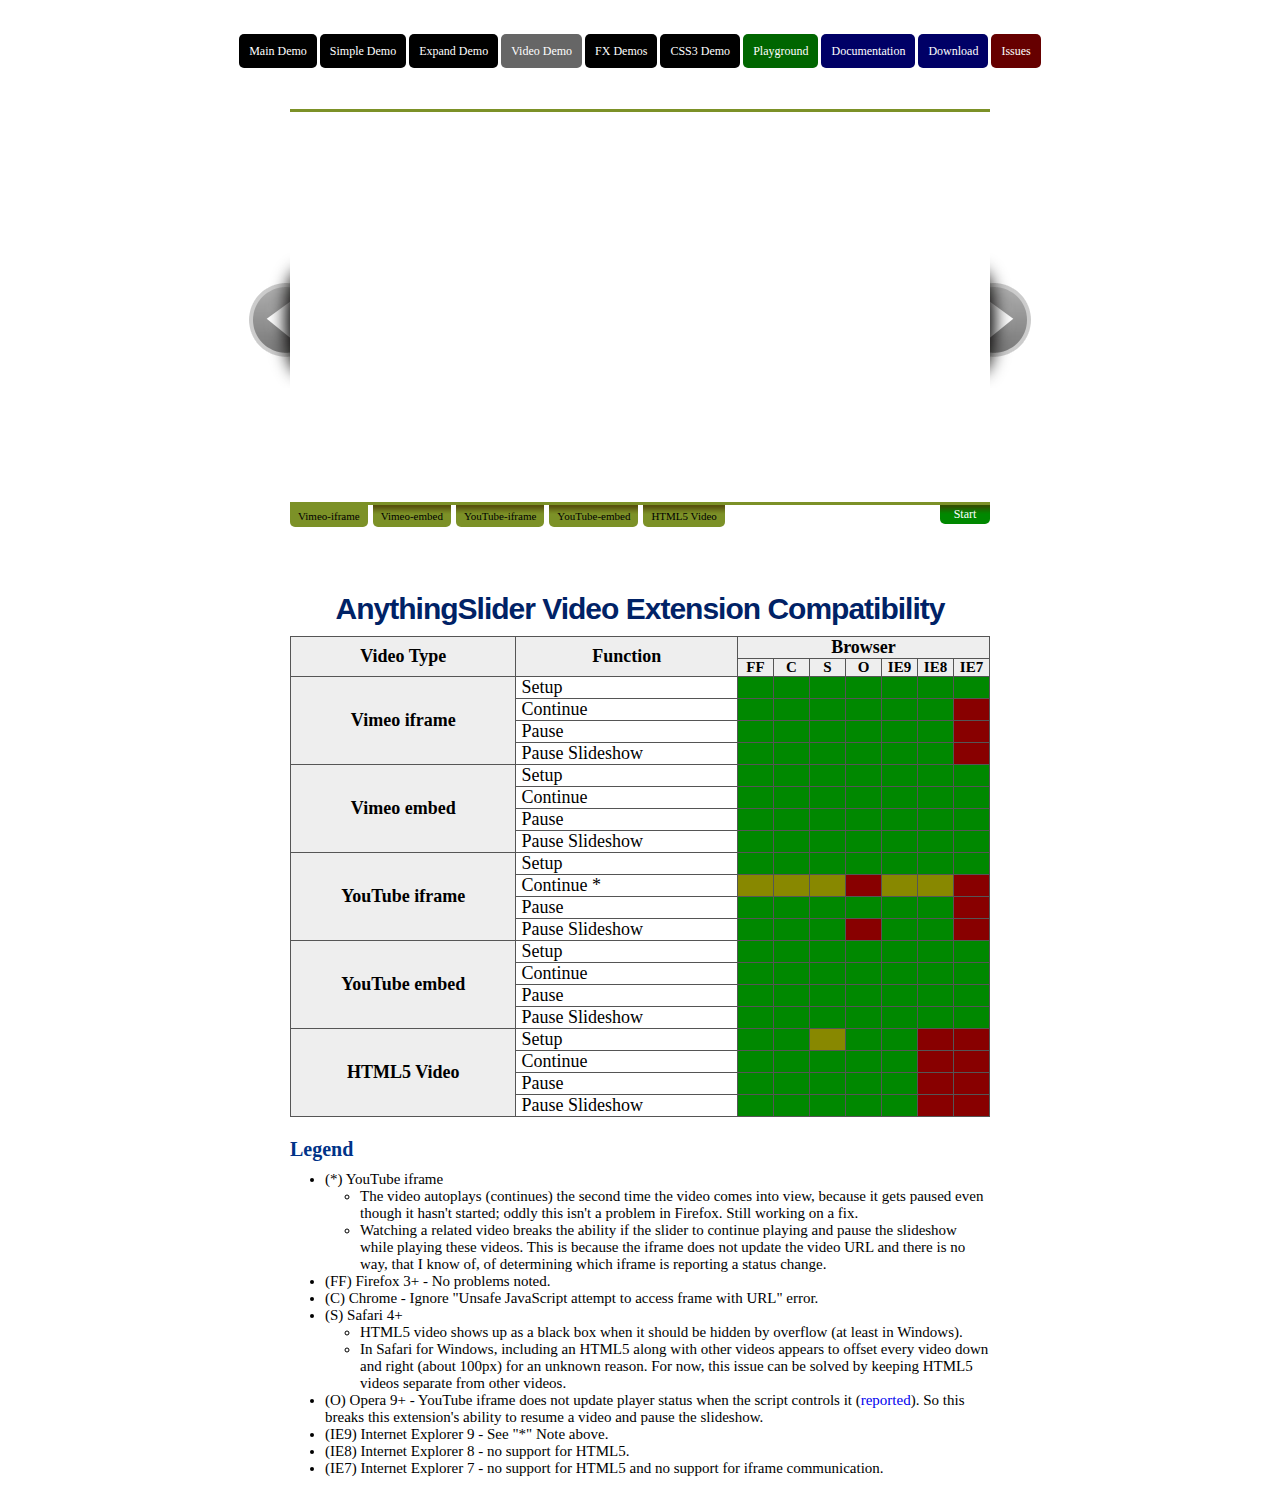
<file: site/Image slider/CSS-Tricks-AnythingSlider-1d34823/video.html>
<!DOCTYPE html>
<html>

<head>
	<meta charset="utf-8">

	<title>AnythingSlider Video Demo</title>
	<link rel="shortcut icon" href="demos/images/favicon.ico" type="image/x-icon">
	<link rel="apple-touch-icon" href="demos/images/apple-touch-icon.png">

	<!-- jQuery (required) -->
	<script src="http://ajax.googleapis.com/ajax/libs/jquery/1.8/jquery.min.js"></script>
	<script>window.jQuery || document.write('<script src="js/jquery.min.js"><\/script>')</script>

	<!-- Demo stuff -->
	<link rel="stylesheet" href="demos/css/page.css">

	<!-- Anything Slider optional plugins, but needed so the embeded video controls will work in IE -->
	<!-- http://ajax.googleapis.com/ajax/libs/swfobject/2.2/swfobject.js -->
	<script src="js/swfobject.js"></script>

	<!-- Anything Slider -->
	<link rel="stylesheet" href="css/anythingslider.css">
	<script src="js/jquery.anythingslider.js"></script>

	<!-- AnythingSlider video extension; optional, but needed to control video pause/play -->
	<script src="js/jquery.anythingslider.video.js"></script>

	<script>
		// DOM Ready
		$(function(){
			$('#slider').anythingSlider({
				resizeContents      : true,
				addWmodeToObject    : 'transparent',
				navigationFormatter : function(index, panel){ // Format navigation labels with text
					return ['Vimeo-iframe', 'Vimeo-embed', 'YouTube-iframe', 'YouTube-embed', 'HTML5 Video'][index - 1];
				}
			});
		});
	</script>

</head>

<body>

	<br>
	<div id="nav">
		<a href="index.html">Main Demo</a>
		<a href="simple.html">Simple Demo</a>
		<a href="expand.html">Expand Demo</a>
		<a class="current" href="video.html">Video Demo</a>
		<a href="demos.html">FX Demos</a>
		<a href="css3.html">CSS3 Demo</a>
		<a class="play" href="http://jsfiddle.net/Mottie/ycUB6/">Playground</a>
		<a class="git" href="https://github.com/CSS-Tricks/AnythingSlider/wiki">Documentation</a>
		<a class="git" href="https://github.com/CSS-Tricks/AnythingSlider/zipball/master">Download</a>
		<a class="issue" href="https://github.com/CSS-Tricks/AnythingSlider/issues">Issues</a>
	</div>
	<br><br>

	<!-- START AnythingSlider -->
	<ul id="slider">

		<!-- Vimeo: iframe -->
		<li class="panel1"><iframe src="http://player.vimeo.com/video/18011143?title=0&amp;byline=0&amp;portrait=0" width="400" height="225" frameborder="0"></iframe></li>

		<!-- Vimeo: Embeded -->
		<li class="panel2"><object width="940" height="529"><param name="allowfullscreen" value="true" /><param name="allowscriptaccess" value="always" /><param name="movie" value="http://vimeo.com/moogaloop.swf?clip_id=12280336&amp;server=vimeo.com&amp;show_title=0&amp;show_byline=0&amp;show_portrait=0&amp;color=00adef&amp;fullscreen=1&amp;autoplay=0&amp;loop=0" /><embed src="http://vimeo.com/moogaloop.swf?clip_id=12280336&amp;server=vimeo.com&amp;show_title=0&amp;show_byline=0&amp;show_portrait=0&amp;color=00adef&amp;fullscreen=1&amp;autoplay=0&amp;loop=0" type="application/x-shockwave-flash" allowfullscreen="true" allowscriptaccess="always" width="940" height="529"></embed></object></li>

		<!-- YouTube: iframe -->
		<li class="panel3"><iframe title="YouTube video player" width="480" height="385" src="http://www.youtube.com/embed/1gOyrAVZHi4" frameborder="0" allowfullscreen></iframe></li>

		<!-- YouTube: Embedded -->
		<li class="panel4"><object width="480" height="385"><param name="movie" value="http://www.youtube.com/v/zSgiXGELjbc&amp;hl=en_US&amp;fs=1"></param><param name="allowFullScreen" value="true"></param><param name="allowscriptaccess" value="always"></param><embed src="http://www.youtube.com/v/zSgiXGELjbc&amp;hl=en_US&amp;fs=1" type="application/x-shockwave-flash" allowscriptaccess="always" allowfullscreen="true" width="480" height="385"></embed></object></li>

		<!-- HTML5 Video -->
		<li class="panel5">
			<video width="320" height="240" controls="controls">
				<source src="demos/video/movie.ogg" type="video/ogg">
				<source src="demos/video/movie.mp4" type="video/mp4">
				<source src="demos/video/movie.webm" type="video/webm">
				Your browser does not support the video tag. But you could include an iframe/embeded video here.
			</video>
		</li>

	</ul> <!-- END AnythingSlider -->

	<br>

	<!-- Video compatibility table -->
	<div class="video-info">
		<h2>AnythingSlider Video Extension Compatibility</h2>
		<table border="1" class="data">
			<thead>
				<tr>
					<th rowspan="2">Video Type</th>
					<th rowspan="2">Function</th>
					<th colspan="7">Browser</th>
				</tr>
				<tr>
					<th class="header">FF</th>
					<th class="header">C</th>
					<th class="header">S</th>
					<th class="header">O</th>
					<th class="header">IE9</th>
					<th class="header">IE8</th>
					<th class="header">IE7</th>
				</tr>
			</thead>
			<tbody>

				<tr>
					<th rowspan="4">Vimeo iframe</th>
					<td>Setup</td>
					<td class="good"></td> <!-- Firefox -->
					<td class="good"></td> <!-- Chrome -->
					<td class="good"></td> <!-- Safari -->
					<td class="good"></td> <!-- Opera -->
					<td class="good"></td> <!-- IE9 -->
					<td class="good"></td> <!-- IE8 -->
					<td class="good"></td> <!-- IE7 -->
				</tr>
				<tr>
					<td>Continue</td>
					<td class="good"></td> <!-- Firefox -->
					<td class="good"></td> <!-- Chrome -->
					<td class="good"></td> <!-- Safari -->
					<td class="good"></td> <!-- Opera -->
					<td class="good"></td> <!-- IE9 -->
					<td class="good"></td> <!-- IE8 -->
					<td class="bad"></td>  <!-- IE7 -->
				</tr>
				<tr><td>Pause</td>
					<td class="good"></td> <!-- Firefox -->
					<td class="good"></td> <!-- Chrome -->
					<td class="good"></td> <!-- Safari -->
					<td class="good"></td> <!-- Opera -->
					<td class="good"></td> <!-- IE9 -->
					<td class="good"></td> <!-- IE8 -->
					<td class="bad"></td>  <!-- IE7 -->
				</tr>
				<tr>
					<td>Pause Slideshow</td>
					<td class="good"></td> <!-- Firefox -->
					<td class="good"></td> <!-- Chrome -->
					<td class="good"></td> <!-- Safari -->
					<td class="good"></td> <!-- Opera -->
					<td class="good"></td> <!-- IE9 -->
					<td class="good"></td> <!-- IE8 -->
					<td class="bad"></td> <!-- IE7 -->
				</tr>

				<tr>
					<th rowspan="4">Vimeo embed</th>
					<td>Setup</td>
					<td class="good"></td> <!-- Firefox -->
					<td class="good"></td> <!-- Chrome -->
					<td class="good"></td> <!-- Safari -->
					<td class="good"></td> <!-- Opera -->
					<td class="good"></td> <!-- IE9 -->
					<td class="good"></td> <!-- IE8 -->
					<td class="good"></td> <!-- IE7 -->
				</tr>
				<tr>
					<td>Continue</td>
					<td class="good"></td> <!-- Firefox -->
					<td class="good"></td> <!-- Chrome -->
					<td class="good"></td> <!-- Safari -->
					<td class="good"></td> <!-- Opera -->
					<td class="good"></td> <!-- IE9 -->
					<td class="good"></td> <!-- IE8 -->
					<td class="good"></td>  <!-- IE7 -->
				</tr>
				<tr><td>Pause</td>
					<td class="good"></td> <!-- Firefox -->
					<td class="good"></td> <!-- Chrome -->
					<td class="good"></td> <!-- Safari -->
					<td class="good"></td> <!-- Opera -->
					<td class="good"></td> <!-- IE9 -->
					<td class="good"></td> <!-- IE8 -->
					<td class="good"></td>  <!-- IE7 -->
				</tr>
				<tr>
					<td>Pause Slideshow</td>
					<td class="good"></td> <!-- Firefox -->
					<td class="good"></td> <!-- Chrome -->
					<td class="good"></td> <!-- Safari -->
					<td class="good"></td> <!-- Opera -->
					<td class="good"></td> <!-- IE9 -->
					<td class="good"></td> <!-- IE8 -->
					<td class="good"></td> <!-- IE7 -->
				</tr>

				<tr>
					<th rowspan="4">YouTube iframe</th>
					<td>Setup</td>
					<td class="good"></td> <!-- Firefox -->
					<td class="good"></td> <!-- Chrome -->
					<td class="good"></td> <!-- Safari -->
					<td class="good"></td> <!-- Opera -->
					<td class="good"></td> <!-- IE9 -->
					<td class="good"></td> <!-- IE8 -->
					<td class="good"></td> <!-- IE7 -->
				</tr>
				<tr>
					<td>Continue *</td>
					<td class="prob"></td> <!-- Firefox -->
					<td class="prob"></td> <!-- Chrome -->
					<td class="prob"></td> <!-- Safari -->
					<td class="bad"></td> <!-- Opera -->
					<td class="prob"></td> <!-- IE9 -->
					<td class="prob"></td> <!-- IE8 -->
					<td class="bad"></td>  <!-- IE7 -->
				</tr>
				<tr><td>Pause</td>
					<td class="good"></td> <!-- Firefox -->
					<td class="good"></td> <!-- Chrome -->
					<td class="good"></td> <!-- Safari -->
					<td class="good"></td> <!-- Opera -->
					<td class="good"></td> <!-- IE9 -->
					<td class="good"></td> <!-- IE8 -->
					<td class="bad"></td>  <!-- IE7 -->
				</tr>
				<tr>
					<td>Pause Slideshow</td>
					<td class="good"></td> <!-- Firefox -->
					<td class="good"></td> <!-- Chrome -->
					<td class="good"></td> <!-- Safari -->
					<td class="bad"></td> <!-- Opera -->
					<td class="good"></td> <!-- IE9 -->
					<td class="good"></td> <!-- IE8 -->
					<td class="bad"></td> <!-- IE7 -->
				</tr>

				<tr>
					<th rowspan="4">YouTube embed</th>
					<td>Setup</td>
					<td class="good"></td> <!-- Firefox -->
					<td class="good"></td> <!-- Chrome -->
					<td class="good"></td> <!-- Safari -->
					<td class="good"></td> <!-- Opera -->
					<td class="good"></td> <!-- IE9 -->
					<td class="good"></td> <!-- IE8 -->
					<td class="good"></td> <!-- IE7 -->
				</tr>
				<tr>
					<td>Continue</td>
					<td class="good"></td> <!-- Firefox -->
					<td class="good"></td> <!-- Chrome -->
					<td class="good"></td> <!-- Safari -->
					<td class="good"></td> <!-- Opera -->
					<td class="good"></td> <!-- IE9 -->
					<td class="good"></td> <!-- IE8 -->
					<td class="good"></td>  <!-- IE7 -->
				</tr>
				<tr><td>Pause</td>
					<td class="good"></td> <!-- Firefox -->
					<td class="good"></td> <!-- Chrome -->
					<td class="good"></td> <!-- Safari -->
					<td class="good"></td> <!-- Opera -->
					<td class="good"></td> <!-- IE9 -->
					<td class="good"></td> <!-- IE8 -->
					<td class="good"></td>  <!-- IE7 -->
				</tr>
				<tr>
					<td>Pause Slideshow</td>
					<td class="good"></td> <!-- Firefox -->
					<td class="good"></td> <!-- Chrome -->
					<td class="good"></td> <!-- Safari -->
					<td class="good"></td> <!-- Opera -->
					<td class="good"></td> <!-- IE9 -->
					<td class="good"></td> <!-- IE8 -->
					<td class="good"></td> <!-- IE7 -->
				</tr>

				<tr>
					<th rowspan="4">HTML5 Video</th>
					<td>Setup</td>
					<td class="good"></td> <!-- Firefox -->
					<td class="good"></td> <!-- Chrome -->
					<td class="prob"></td> <!-- Safari -->
					<td class="good"></td> <!-- Opera -->
					<td class="good"></td> <!-- IE9 -->
					<td class="bad"></td> <!-- IE8 -->
					<td class="bad"></td> <!-- IE7 -->
				</tr>
				<tr>
					<td>Continue</td>
					<td class="good"></td> <!-- Firefox -->
					<td class="good"></td> <!-- Chrome -->
					<td class="good"></td> <!-- Safari -->
					<td class="good"></td> <!-- Opera -->
					<td class="good"></td> <!-- IE9 -->
					<td class="bad"></td> <!-- IE8 -->
					<td class="bad"></td>  <!-- IE7 -->
				</tr>
				<tr><td>Pause</td>
					<td class="good"></td> <!-- Firefox -->
					<td class="good"></td> <!-- Chrome -->
					<td class="good"></td> <!-- Safari -->
					<td class="good"></td> <!-- Opera -->
					<td class="good"></td> <!-- IE9 -->
					<td class="bad"></td> <!-- IE8 -->
					<td class="bad"></td>  <!-- IE7 -->
				</tr>
				<tr>
					<td>Pause Slideshow</td>
					<td class="good"></td> <!-- Firefox -->
					<td class="good"></td> <!-- Chrome -->
					<td class="good"></td> <!-- Safari -->
					<td class="good"></td> <!-- Opera -->
					<td class="good"></td> <!-- IE9 -->
					<td class="bad"></td> <!-- IE8 -->
					<td class="bad"></td> <!-- IE7 -->
				</tr>

			</tbody>
		</table>
		<br>
		<h3>Legend</h3>
		<ul>
			<li>(*) YouTube iframe
				<ul>
					<li>The video autoplays (continues) the second time the video comes into view, because it gets paused even though it hasn't started; oddly this isn't a problem in Firefox. Still working on a fix.</li>
					<li>Watching a related video breaks the ability if the slider to continue playing and pause the slideshow while playing these videos. This is because the iframe does not update the video URL and there is no way, that I know of, of determining which iframe is reporting a status change.</li>
				</ul>
			</li>
			<li>(FF) Firefox 3+ - No problems noted.</li>
			<li>(C) Chrome - Ignore "Unsafe JavaScript attempt to access frame with URL" error.</li>
			<li>(S) Safari 4+
				<ul>
					<li>HTML5 video shows up as a black box when it should be hidden by overflow (at least in Windows).</li>
					<li>In Safari for Windows, including an HTML5 along with other videos appears to offset every video down and right (about 100px) for an unknown reason. For now, this issue can be solved by keeping HTML5 videos separate from other videos.</li>
				</ul>
			</li>
			<li>(O) Opera 9+ - YouTube iframe does not update player status when the script controls it (<a href="https://groups.google.com/forum/#!msg/youtube-api-gdata/eaPsecXHVmc/NXNDQhMZcwsJ">reported</a>). So this breaks this extension's ability to resume a video and pause the slideshow.</li>
			<li>(IE9) Internet Explorer 9 - See "*" Note above.</li>
			<li>(IE8) Internet Explorer 8 - no support for HTML5.</li>
			<li>(IE7) Internet Explorer 7 - no support for HTML5 and no support for iframe communication.</li>
		</ul>

	</div>

	<br>

</body>

</html>
</file>
<file: site/css/layout.css>
.col1, .col2, .col3, .cols {float:left}
.col1 {width:304px}
.col2 {width:632px}
.cols {width:268px}
/* page1 */
#page1 #logo_box{padding:48px 0 32px 0px}
#page1 header nav {top:72px}
#page1 .body3 {background:url(../images/bg_img.png) center top no-repeat;position:absolute;height:415px;width:373px;top:22px;left:50%;margin-left:127px;z-index:10}
#page1 .text1 {padding:199px 0 0 47px}
#page1 #icons {padding:42px 0 0 353px}
#page1 header {padding-bottom:183px}
#page1 .marg_top {margin-top:-150px}
/* page2 */
/* page3 */
/* page4 */
/* page5 */
#page5 .col1 .col2 {width:80px;letter-spacing:-1px}
#page5 .col1 .col3 {width:140px}
/* page6 */
</file>
<file: site/css/style.css>
/* Getting the new tags to behave */
article, aside, audio, canvas, command, datalist, details, embed, figcaption, figure, footer, header, hgroup, keygen, meter, nav, output, progress, section, source, video {display:block}
mark, rp, rt, ruby, summary, time {display:inline}
/* Left & Right alignment */
.left {float:left}
.right {float:right}
.wrapper {width:100%;overflow:hidden}
/* Global properties */
body {background:#fff;border:0;font:14px Arial, Helvetica, sans-serif;color:#6f6f6f;line-height:18px;min-width:960px}
.css3{border-radius:8px;-moz-border-radius:8px;-webkit-border-radius:8px;box-shadow:0 0 4px rgba(0, 0, 0, .4);-moz-box-shadow:0 0 4px rgba(0, 0, 0, .4);-webkit-box-shadow:0 0 4px rgba(0, 0, 0, .4);behavior:url(js/PIE.htc);position:relative}
/* Global Structure */
.main {margin:0 auto;width:960px}
.body1 {background:url(../images/bg_top.jpg) top center no-repeat #eee}
.body2 {background:#f7f7f7}
.body3 {background:url(../images/bg_img2.png) center top no-repeat;position:absolute;height:353px;width:327px;top:13px;left:50%;margin-left:160px;z-index:10}
/* main layout */
a {color:#1d8bce;text-decoration:underline;outline:none}
a:hover {text-decoration:none}
h1 {font-size:30px;line-height:40px;padding-left:47px}
h2 {font-size:26px;line-height:36px;color:#2c2d2e;padding:16px 0 12px 0}
p {padding-bottom:18px}
/* header */
header {width:100%;overflow:hidden;padding-bottom:186px;position:relative}
.ic, .ic a {border:0;float:right;background:#fff;color:#f00;width:50%;line-height:10px;font-size:10px;margin:-220% 0 0 0;overflow:hidden;padding:0}
#logo_box {background:#2c2d2e;padding:38px 0 22px 0px;border-radius:18px;-moz-border-radius:18px;-webkit-border-radius:18px;box-shadow:0 1px 3px #b7b7b7;-moz-box-shadow:0 1px 3px #b7b7b7;-webkit-box-shadow:0 1px 3px #b7b7b7;behavior:url(js/PIE.htc);position:absolute;z-index:2;margin-top:-18px;width:100%;overflow:hidden}
#logo {color:#fff;text-decoration:none}
#logo span {font-size:17px;color:#a6a6a6;vertical-align:baseline}
header nav {border:1px solid #bebebe;background:url(../images/menu_bg.gif) bottom repeat-x;padding-top:36px;height:47px;border-radius:18px;-moz-border-radius:18px;-webkit-border-radius:18px;behavior:url(js/PIE.htc);position:absolute;top:52px;z-index:1;padding-left:10px}
#menu {width:948px}
#menu li {float:left;padding-left:36px;background:url(../images/menu_line.gif) right 18px no-repeat;padding-right:37px}
#menu .bg_none {background:none;padding-right:0;margin-right:0}
#menu li a {display:block;font-size:17px;color:#2c2d2e;text-decoration:none;line-height:47px}
#menu li a:hover, #menu #menu_active a {color:#0665a2}
.text1 {font-size:36px;color:#545454;padding:179px 0 0 47px;line-height:48px;letter-spacing:-2px}
.text2 {font-size:26px;line-height:36px;color:#1d8bce;padding:0 0 0 130px}
#icons {font-size:20px;line-height:22px;color:#515151;padding:0 0 0 531px;letter-spacing:-1px;margin-top:-10px;height:22px;overflow:hidden}
#icons li {float:left;padding-left:10px}
#icons span {padding-right:13px}
/* content */
#content {position:relative;padding-bottom:35px}
.marg_top { position:relative;margin-top:-168px;z-index:11}
.marg_top2 {margin-top:11px}
.pad_left1 {padding-left:24px}
.pad {padding:0 35px}
.pad_bot1 {padding-bottom:22px}
.marg_right1 {margin-right:20px}
.nbsp {font-size:0;line-height:0;display:block}
.box1_out {background:url(../images/box1_out_bg.png) repeat;border-bottom:1px solid #e6e6e6;border-right:1px solid #eaeaea;border-radius:8px;-moz-border-radius:8px;-webkit-border-radius:8px;behavior:url(js/PIE.htc);position:relative;padding:5px}
.box1 {background:url(../images/box1_bg.gif) bottom repeat-x #fff;border-radius:8px;-moz-border-radius:8px;-webkit-border-radius:8px;box-shadow:1px 1px 2px #c1c1c1;-moz-box-shadow:1px 1px 2px #c1c1c1;-webkit-box-shadow:1px 1px 2px #c1c1c1;behavior:url(js/PIE.htc);position:relative;padding:0 28px 0 30px}
.box1_bot {background:url(../images/box1_bot_bg.gif) top repeat-x}
.box1_bot_left {background:url(../images/box1_bot_left.gif) top left no-repeat}
.box1_bot_right {background:url(../images/box1_bot_right.gif) top right no-repeat;height:24px}
.box2 {background:#fafafa;border-right:1px solid #ededed;border-bottom:1px solid #ededed;border-radius:8px;-moz-border-radius:8px;-webkit-border-radius:8px;behavior:url(js/PIE.htc);position:relative;padding-bottom:15px}
.button {position:relative;margin-bottom:-30px;font-size:17px;text-transform:uppercase;color:#fff;line-height:32px;text-decoration:none;background:url(../images/button2_bg.gif) top repeat-x;display:inline-block}
.button span {display:block;background:url(../images/button2_left.jpg) top left no-repeat}
.button span span {padding:0 18px;height:47px;background:url(../images/button2_right.jpg) top right no-repeat}
.button:hover {color:#000}
.img {position:absolute;bottom:-30px;right:0px}
.color1 {color:#000}
.under {padding-bottom:25px;background:url(../images/line_hor1.gif) bottom repeat-x;margin-bottom:20px}
.list1 {margin:-6px 0}
.list1 li {line-height:30px}
.list1 li a {padding-left:19px;background:url(../images/marker_1.gif) 0 2px no-repeat}
.list1 ul {padding-left:19px;margin-top:-30px}
/* footer */
footer {width:100%;overflow:hidden;padding-bottom:36px}
footer h2 {font-size:21px;color:#2c2d2e;line-height:26px;padding:33px 0 15px 0}
footer .list1 {margin:-3px 0}
footer .list1 li {line-height:20px}
.under2 {padding-bottom:30px;line-height:0;font-size:0;height:0;border-bottom:1px solid #ededed;margin:0 25px 35px}
.font_size {font-size:12px}
/* forms */
.input {background:url(../images/input_bg.gif) top repeat-x;border:1px solid #fff;font:14px Arial, Helvetica, sans-serif;height:16px;padding:5px 10px;color:#aaa;border-radius:8px;-moz-border-radius:8px;-webkit-border-radius:8px;behavior:url(js/PIE.htc);position:relative}
.bg {border:1px solid #d9d9d9;border-bottom:1px solid #f7f7f7;border-right:1px solid #f7f7f7;border-radius:8px;-moz-border-radius:8px;-webkit-border-radius:8px;behavior:url(js/PIE.htc);position:relative;margin-bottom:15px}
.submit {font-size:17px;color:#fff;float:right;line-height:32px;background:url(../images/button1_bg.gif) top repeat-x;text-transform:uppercase;text-decoration:none}
.submit span {display:block;background:url(../images/button1_left.jpg) top left no-repeat}
.submit span span {padding:0 17px;height:48px;background:url(../images/button1_right.jpg) top right no-repeat}
#form_1 {width:237px}
#form_1 .input {width:213px}
#form_1 a {line-height:32px}
#form_2 .input1 {width:120px}
#form_2 .input2 {width:91px}
#form_2 a {line-height:32px}
#ContactForm {line-height:30px;font-weight:bold;letter-spacing:-1px;width:100%}
#ContactForm a {float:right;margin-bottom:0;background:url(../images/button3_bg.gif) top repeat-x;margin-top:5px}
#ContactForm a span {background:url(../images/button3_left.jpg) top left no-repeat}
#ContactForm a span span {background:url(../images/button3_right.jpg) top right no-repeat}
#ContactForm .bg {float:right;margin-bottom:10px}
#ContactForm .input {width:761px}
#ContactForm .textarea {background:url(../images/textarea_bg.gif) top repeat-x;border:1px solid #fff;border-radius:8px;-moz-border-radius:8px;-webkit-border-radius:8px;behavior:url(js/PIE.htc);position:relative}
#ContactForm textarea {overflow:auto;height:208px;width:761px;padding:5px 10px;background:none;font:14px Arial, Helvetica, sans-serif;color:#aaa}

/*CSS - Drop down */
#menu-wrapper {
	display:block;
	width:900px;
	margin:0 auto;
	/*background:#333 url(../images/menu-bg.png) repeat-x 0px 0px scroll;*/
	font-size:17px;
	position:relative;
	z-index:100;
}
#menu-wrapper a{
	text-decoration:none !important;
	/*border-style:solid !important;
	border-right: #333 1px;*/
}

#menu-wrapper .NoBorder{
	font-size:12px;
}

#menu-wrapper ul {
	display:block;
	list-style:none;
}
#menu-wrapper li {
	display:block;
	position:relative;
	float:left;
}
#menu-wrapper li a:link, #menu-wrapper li a:visited {
	display:inline-block;
	padding:13px 39px;
	color:#333;
	/* font-weight:bold;
	text-shadow:#000 0px 1px 0px; */
}
#menu-wrapper li a:hover, #menu-wrapper li.active a, #menu-wrapper li:hover a {
	/* background:url(../images/menu-bg.png) repeat-x 0px -39px scroll; */
	/*background:#fff !important;*/
	color:#1d8bce;
	text-shadow:#f5f6f8 0px 1px 0px;
}
#menu-wrapper li a:focus, #menu-wrapper li a:active {
	/*background:url(../images/menu-bg.png) repeat-x 0px -70px scroll;*/
	background-color:#1d8bce;
	color:#fff;
	text-shadow:#000 0px 1px 0px;
	border:#4b4b4d 1px solid !important;
	border-style:none solid none solid !important;
	padding:13px 40px;
}
.haschild>a {
	background-image:url(../images/submenu-arrow.png)!important;
	background-position:right center!important;
	background-repeat:no-repeat!important;
}
/* -------------  Submenu  ---------  */
#menu-wrapper .backPanel{
	/*background-color:whitesmoke;*/
}
#menu-wrapper li ul {
	position:absolute;
	/*border:#dadcdf 1px solid;
	border-style:none solid solid solid;*/
	left:0px;
	top:35px;
	display:none;
	z-index:10000;
}
#menu-wrapper ul li ul.submenu li {
	width:200px;
	display:block;
}
#menu-wrapper ul li ul.submenu li a, #menu-wrapper ul li ul.submenu li:hover li a {
	/*background:#ececec;*/
	background:#F2F2F2;
	color:#333;
	text-shadow:#fff 0px 1px 0px;
	border-bottom:#fff 1px dotted;
	display:block;
	padding: 5px 20px;
	font-size:12px;
}
#menu-wrapper ul li ul.submenu li li a:hover, #menu-wrapper ul li ul.submenu li:hover a {
	/*background:#333;*/
	color:#fff;
	text-shadow:#000 0px 1px 0px;
	background-color:#1d8bce;
}
/* ------------- Level 2  ---------------------- */

#menu-wrapper li li ul {
	position:absolute;
	border:#dadcdf 1px solid;
	border-style:none solid solid solid;
	left:200px;
	top:0px;
	display:none;
	z-index:10000;
}

/*Contact Details*/
#Contact_details .col3{
	width:120px;
	padding-left:10px;
}
#Contact_details .col2{
	width:80px;
	float:left;
}
</file>
<file: site/Image slider/CSS-Tricks-AnythingSlider-1d34823/demos/css/page.css>
/********************
  Overall Demo pages
 ********************/
body                   { font: 12px Georgia, Serif; background: #fff; color: #000; }
a, a img               { border: 0; text-decoration: none; }

#page-wrap, #demo2     { width: 90%; padding: 0 15px; margin: 0 auto 50px; position: relative; }

h1                     { font: bold 60px Helvetica, Sans-Serif; letter-spacing: -2px; margin: 20px 0; text-align: center; }
h2                     { font: bold 30px Helvetica, Sans-Serif; letter-spacing: -1px; margin: 0 0 10px 0; color: #002266; }
h2.title               { text-align: center; }
h3                     { font: bold 20px Georgia, Serif; margin: 0 0 10px 0; color: #003388; }
h5, .header            { font: bold 15px Georgia, Serif; text-align: center; }
pre, code              { font: 13px/1.8 Monaco, MonoSpace; margin: 0 0 15px 0; padding: 5px; background: #f5f5f5; block: inline; width: 100%; overflow-x: auto; }
blockquote             { margin-left: 30px; }

ul                     { margin: 0; padding-left: 35px; }
ul li                  { font: 15px Georgia, Serif; margin: 0 0 8px 0; }

#nav                   { display: block; width: 90%; margin: 10px auto; text-align: center; line-height: 3em; }
#nav a                 { text-align: center; background: black; color: white; border-radius: 5px; -moz-border-radius: 5px; -webkit-border-radius: 5px; padding: 10px; white-space: nowrap; }
#nav a.git             { background: #006; }
#nav a.play            { background: #060; }
#nav a.issue           { background: #600; }
#nav a:hover, #nav a.current { background: #666; }

.themeselector, .ani   { margin: 0 auto; text-align: center; }

#status                { color: #00a; font-weight: bold; }
.alert                 { color: #f00; font-weight: bold; }
.alert a, .attention   { color: #a00; }
.data                  { width: 100%; border: #555 1px solid; border-collapse: collapse; }
.data td, .data th     { border: #555 1px solid; padding: 0 5px; }
.data th               { background: #eee; }
.data .col             { width: 200px; }

/*****************
  Main demo page
 *****************/
#main #slider1         { width: 800px; height: 390px; list-style: none; }
#main #slider2         { width: 800px; height: 390px; list-style: none; }

/* Set slider1 panel 5 stuff - adding padding directly to the panel will
   shift panels after it, so we need a wrapper */
#main #slider1 .panel5 ul { width: 200px; margin: 0 5px; }

/* Set slider2 panel sizes, Main & FX demo pages */
#slider2 .panel1 { width: 500px; height: 350px; }
#slider2 .panel2 { width: 450px; height: 420px; }
#slider2 .panel3 { width: 680px; height: 317px; }
#slider2 .panel4 { width: 100%; } /* With no specific size, it defaults to wrapper size; except in IE7, it needs a width defined, so set to 100% */
#slider2 .panel5 { width: 680px; height: 317px; }
#slider2 .panel6 { width: 450px; height: 300px; }

/* For Specific Slides, these also apply to FX demo pages */
.textSlide             { padding: 10px 30px; }
.textSlide h3          { font: 20px Georgia, Serif; }
.textSlide h4          { text-transform: uppercase; font: 15px Georgia, Serif; margin: 10px 0; }
.textSlide ul          { list-style: disc; margin: 0; padding-left: 20px; }
.textSlide ul li       { display: list-item; }
.rightside             { float: right; margin: 0 0 2px 10px; }

.quoteSlide            { padding: 20px; }
.quoteSlide blockquote { font: italic 24px/1.5 Georgia, Serif; text-align: center; color: #444; margin: 0 0 10px 0; }
.quoteSlide p          { text-align: center; }

/***************************
  FX Demo Page
 ***************************/
/* Demo page accordions */
.accordion             { width: 70%; margin: 0 auto; }
.accordion .ui-widget-content a { color: #004499; }

/** Demo 1 **/
/* colorbox images to full size */
#demo2 #slider1        { width: 400px; height: 300px; list-style: none; }
.cboxPhoto             { width: 100%; height: 100%; margin: 0 !important; }
#cboxTitle             { color: #000 !important; }

/* Change metallic slider defaults to show thumbnails -
  using #demo2 (page wrapper) to increase this CSS priority */
#demo2 div.anythingControls { bottom: 25px; }
#demo2 div.anythingSlider-metallic .thumbNav a { background-image: url(); height: 30px; width: 30px; border: #000 1px solid; border-radius: 2px; -moz-border-radius: 2px; -webkit-border-radius: 2px; }
#demo2 div.anythingSlider-metallic .thumbNav a span { visibility: visible; }

/* border around image to show current page */
#demo2 div.anythingSlider-metallic .thumbNav a:hover,
#demo2 div.anythingSlider-metallic .thumbNav a.cur { border-color: #fff; }
/* reposition the start/stop button */
#demo2 div.anythingSlider-metallic .start-stop { margin-top: 15px; }

/** Demo 2 **/
#demo2 #slider2        { width: 600px; height: 350px; list-style: none; }

/** Demo 3 **/
#demo2 #slider3        { width: 500px; height: 400px; list-style: none; }

/* expand image */
#slider3 img           { width: 100%; height: 100%; position: relative; }
#slider3 .panel        { position: relative; }

/* position caption close button */
.caption-top .close,
.caption-right .close,
.caption-bottom .close,
.caption-left .close   { font-size: 80%; cursor: pointer; float: right; display: inline-block; }

/* captions */
/* set to position: relative here in case javascript is disabled, script sets captions to position: absolute */
#slider3 .caption-top,
#slider3 .caption-right,
#slider3 .caption-bottom,
#slider3 .caption-left { background: #000; color: #fff; padding: 10px; margin: 0; position: absolute; z-index: 10; opacity: .8; filter: alpha(opacity=80); }

/* Top caption - padding is included in the width (480px here, 500px in the script), same for height */
#slider3 .caption-top  { left: 0; top: 0; width: 480px; height: 30px; }

/* Right caption - padding is included in the width (130px here, 150px in the script), same for height */
#slider3 .caption-right  { right: 0; bottom: 0; width: 130px; height: 180px;  }

/* Bottom caption  - padding is included in the width (480px here, 500px in the script), same for height */
#slider3 .caption-bottom { left: 0; bottom: 0; width: 480px; height: 30px; }

/* Left caption - padding is included in the width (130px here, 150px in the script), same for height */
#slider3 .caption-left   { left: 0; bottom: 0; width: 130px; height: 180px;  }

/******************
  Expand demo page
 ******************/
#wrapper1              { width: 100%; height: 300px; margin: 0 auto; }
#wrapper2              { width: 50%; height: 300px; margin: 0 auto; }
#expand #slider1,
#expand #slider2       { width: 100%; height: 300px; list-style: none; }
body#expand h2,
body#expand h3         { text-align: center; }

/***************************
  Video Compatibility table
 ***************************/
.video-info            { width: 700px; margin: 0 auto; margin-top: 50px; font-size: 18px; }
.video-info h2         { text-align: center; }
.video-info ul,
.video-info li         { margin: 0; }
.video-info sup        { font-size: 12px; }
.video-info th.header  { width: 25px; }
.good                  { background: #080; }
.bad                   { background: #800; }
.prob                  { background: #880; }
.group                 { border: #000 1px solid; }

/******************
  css3 demo page
 ******************/
.animations            { margin: 20px 20px 20px 5px; }
.ani                   { margin-top: 10px; }

/******************
  tooltips (Jatt)
 ******************/
.tooltip { cursor: pointer; }
#tooltip {
 min-width: 100px;
 color: #dddddd;
 background: #444;
 border: 1px solid #777;
 padding: 8px;
 display: none;
 opacity: 0.9;
 filter: alpha(opacity=90);
 text-align: left;
 border-radius: .5em;
 -moz-border-radius: .5em;
 -webkit-border-radius: .5em;
 z-index: 1000;
}
#tooltip .body {
 display: block;
 text-align: center;
}
</file>
<file: site/Image slider/CSS-Tricks-AnythingSlider-1d34823/css/anythingslider.css>
/*
	AnythingSlider v1.8+ Default theme
	By Chris Coyier: http://css-tricks.com
	with major improvements by Doug Neiner: http://pixelgraphics.us/
	based on work by Remy Sharp: http://jqueryfordesigners.com/
*/

/*****************************
  SET DEFAULT DIMENSIONS HERE
 *****************************/
/* change the ID & dimensions to match your slider */
#slider {
	width: 700px;
	height: 390px;
	list-style: none;
	/* Prevent FOUC (see FAQ page) and keep things readable if javascript is disabled */
	overflow-y: auto;
	overflow-x: hidden;
}

/******************
  SET STYLING HERE
 ******************
 =================================
 Default state (no keyboard focus)
 ==================================*/
/* Overall Wrapper */
.anythingSlider-default {
	margin: 0 auto;
	/* 45px right & left padding for the arrows, 28px @ bottom for navigation */
	padding: 0 45px 28px 45px;
}
/* slider window - top & bottom borders, default state */
.anythingSlider-default .anythingWindow {
	border-top: 3px solid #777;
	border-bottom: 3px solid #777;
}
/* Navigation buttons + start/stop button, default state */
.anythingSlider-default .anythingControls a {
	/* top shadow */
	background: #777 url(../images/default.png) center -288px repeat-x;
	color: #000;
	border-radius: 0 0 5px 5px;
	-moz-border-radius: 0 0 5px 5px;
	-webkit-border-radius: 0 0 5px 5px;
}
/* Make sure navigation text is visible */
.anythingSlider-default .anythingControls a span {
	visibility: visible;
}
/* Navigation current button, default state */
.anythingSlider-default .anythingControls a.cur {
	background: #888;
	color: #000;
}

/* start-stop button, stopped, default state */
.anythingSlider-default .anythingControls a.start-stop {
	background-color: #040;
	color: #ddd;
}
/* start-stop button, playing, default state */
.anythingSlider-default .anythingControls a.start-stop.playing {
	background-color: #800;
}

/* start-stop button, default hovered text color (when visible) */
/* hide nav/start-stop background image shadow on hover - makes the button appear to come forward */
.anythingSlider-default .anythingControls a.start-stop:hover,
.anythingSlider-default .anythingControls a.start-stop.hover,
.anythingSlider-default .anythingControls a.start-stop .anythingControls ul a:hover {
	background-image: none;
	color: #ddd;
}

/*
 =================================
 Active State (has keyboard focus)
 =================================
*/
/* slider window - top & bottom borders, active state */
.anythingSlider-default.activeSlider .anythingWindow {
	border-color: #7C9127;
}
/* Navigation buttons, active state */
.anythingSlider-default.activeSlider .anythingControls a {
	/* background image = top shadow */
	background-color: #7C9127;
}
/* Navigation current & hovered button, active state */
.anythingSlider-default.activeSlider .anythingControls a.cur,
.anythingSlider-default.activeSlider .anythingControls a:hover {
	/* background image removed */
	background: #7C9127;
}

/* start-stop button, stopped, active state */
.anythingSlider-default.activeSlider .anythingControls a.start-stop {
	background-color: #080;
	color: #fff;
}
/* start-stop button, playing, active state */
.anythingSlider-default.activeSlider .anythingControls a.start-stop.playing {
	background-color: #d00;
	color: #fff;
}
/* start-stop button, active slider hovered text color (when visible) */
.anythingSlider-default.activeSlider .start-stop:hover,
.anythingSlider-default.activeSlider .start-stop.hover {
	color: #fff;
}

/************************
  NAVIGATION POSITIONING
 ************************/
/* Navigation Arrows */
.anythingSlider-default .arrow {
	top: 50%;
	position: absolute;
	display: block;
}

.anythingSlider-default .arrow a {
	display: block;
	width: 45px;
	height: 140px;
	margin: -70px 0 0 0; /* half height of image */
	text-align: center;
	outline: 0;
	background: url(../images/default.png) no-repeat;
}

/* back arrow */
.anythingSlider-default .back { left: 0; }
.anythingSlider-default .back a { background-position: left top; }
.anythingSlider-default .back a:hover,
.anythingSlider-default .back a.hover { background-position: left -140px; }
/* forward arrow */
.anythingSlider-default .forward { right: 0; }
.anythingSlider-default .forward a { background-position: right top; }
.anythingSlider-default .forward a:hover,
.anythingSlider-default .forward a.hover { background-position: right -140px; }

/* Navigation Links */
.anythingSlider-default .anythingControls { outline: 0; display: none; }
.anythingSlider-default .anythingControls ul { margin: 0; padding: 0; float: left; }
.anythingSlider-default .anythingControls ul li { display: inline; }
.anythingSlider-default .anythingControls ul a {
	font: 11px/18px Georgia, Serif;
	display: inline-block;
	text-decoration: none;
	padding: 2px 8px;
	height: 18px;
	margin: 0 5px 0 0;
	text-align: center;
	outline: 0;
}

/* navigationSize window */
.anythingSlider-default .anythingControls .anythingNavWindow {
	overflow: hidden;
	float: left;
}

/* Autoplay Start/Stop button */
.anythingSlider-default .anythingControls .start-stop {
	padding: 2px 5px;
	width: 40px;
	text-align: center;
	text-decoration: none;
	float: right;
	z-index: 100;
	outline: 0;
}

/***********************
  IE8 AND OLDER STYLING
 ***********************/

/* Navigation Arrows */
.as-oldie .anythingSlider-default .arrow {
	top: 30%;
}
.as-oldie .anythingSlider-default .arrow a {
	margin: 0;
}

/* margin between nav buttons just looks better */
.as-oldie .anythingSlider-default .anythingControls li {
	margin-left: 3px;
}

/* When using the navigationSize option, the side margins need to be zero
	None of the navigation panels look good in IE7 now =( */
.as-oldie .anythingSlider-default .anythingControls a {
	margin: 0;
}
.as-oldie .anythingSlider-default .anythingNavWindow {
	margin: 0 2px;
}
.as-oldie .anythingSlider-default .anythingNavWindow li {
	padding: 3px 0 0 0;
}

/***********************
  COMMON SLIDER STYLING
 ***********************/
/* Overall Wrapper */
.anythingSlider {
	display: block;
	overflow: visible !important;
	position: relative;
}
/* anythingSlider viewport window */
.anythingSlider .anythingWindow {
	overflow: hidden;
	position: relative;
	width: 100%;
	height: 100%;
}
/* anythingSlider base (original element) */
.anythingSlider .anythingBase {
	background: transparent;
	list-style: none;
	position: absolute;
	overflow: visible !important;
	top: 0;
	left: 0;
	margin: 0;
	padding: 0;
}

/* Navigation arrow text; indent moved to span inside "a", for IE7;
  apparently, a negative text-indent on an "a" link moves the link as well as the text */
.anythingSlider .arrow span {
	display: block;
	visibility: hidden;
}
/* disabled arrows, hide or reduce opacity: opacity: .5; filter: alpha(opacity=50); */
.anythingSlider .arrow.disabled {
	display: none;
}
/* all panels inside the slider; horizontal mode */
.anythingSlider .panel {
	background: transparent;
	display: block;
	overflow: hidden;
	float: left;
	padding: 0;
	margin: 0;
}
/* vertical mode */
.anythingSlider .vertical .panel {
	float: none;
}
/* fade mode */
.anythingSlider .fade .panel {
	float: none;
	position: absolute;
	top: 0;
	left: 0;
	z-index: 0;
}
/* fade mode active page - visible & on top */
.anythingSlider .fade .activePage {
	z-index: 1;
}

/***********************
  RTL STYLING
 ***********************/
/* slider autoplay right-to-left, reverse order of nav links to look better */
.anythingSlider.rtl .anythingWindow {
	direction: ltr;
	unicode-bidi: bidi-override;
}
.anythingSlider.rtl .anythingControls ul { float: left; } /* move nav link group to left */
.anythingSlider.rtl .anythingControls ul a { float: right; } /* reverse order of nav links */
.anythingSlider.rtl .start-stop { /* float: right; */ } /* move start/stop button - in case you want to switch sides */

/* probably not necessary, but added just in case */
.anythingSlider,
.anythingSlider .anythingWindow,
.anythingSlider .anythingControls ul a,
.anythingSlider .arrow a,
.anythingSlider .start-stop {
	transition-duration: 0;
	-o-transition-duration: 0;
	-moz-transition-duration: 0;
	-webkit-transition-duration: 0;
}
</file>
